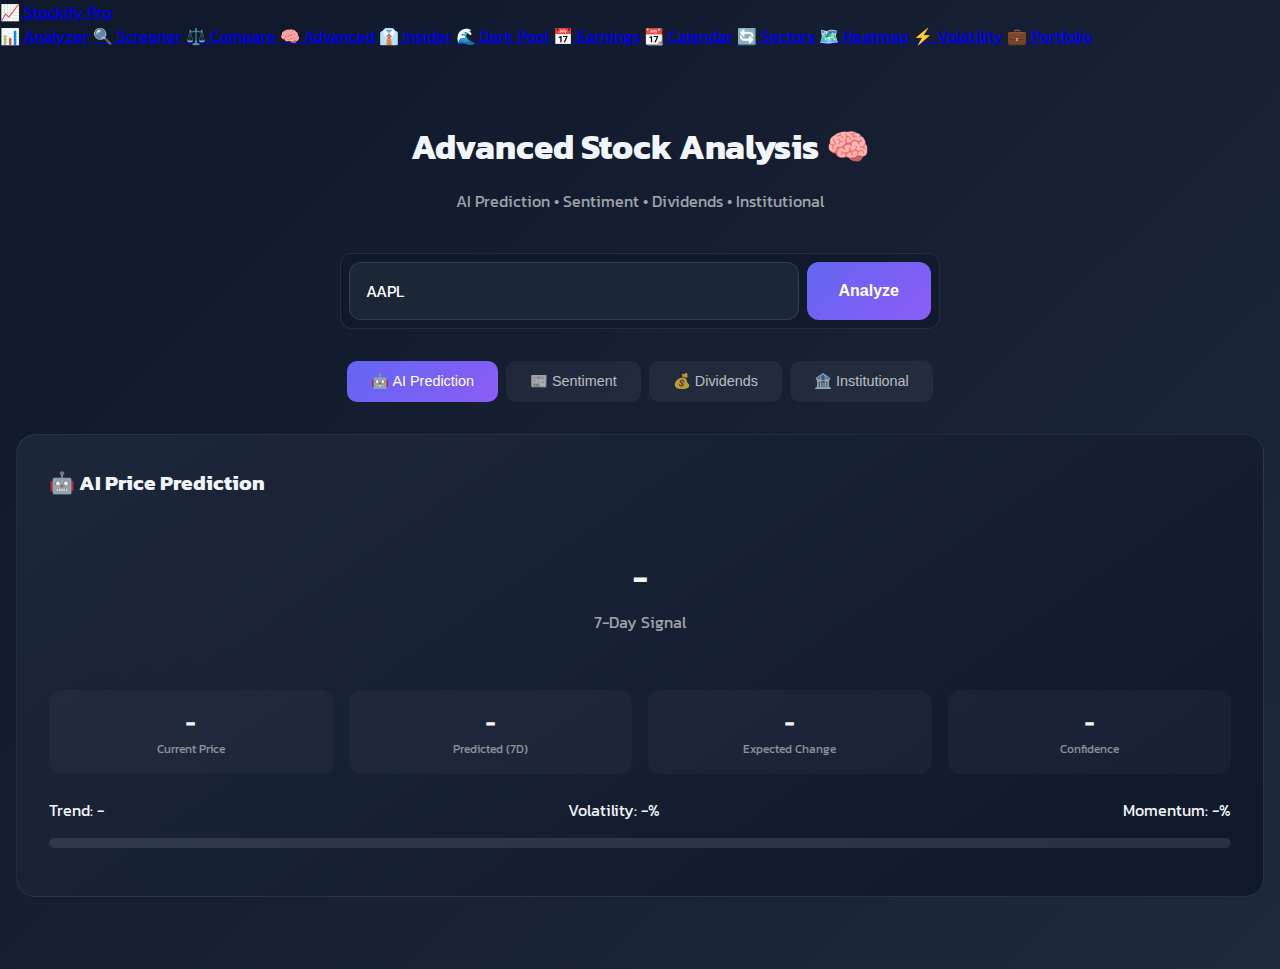
<file: advanced.html>
<!DOCTYPE html>
<html lang="en">

<head>
    <meta charset="UTF-8">
    <meta name="viewport" content="width=device-width, initial-scale=1.0">
    <title>Advanced Analysis | Stockify Pro</title>
    <link rel="preconnect" href="https://fonts.googleapis.com">
    <link rel="preconnect" href="https://fonts.gstatic.com" crossorigin>
    <link
        href="https://fonts.googleapis.com/css2?family=Kanit:wght@300;400;500;600&family=Outfit:wght@400;500;700&display=swap"
        rel="stylesheet">
    <link rel="stylesheet" href="css/style.css">
    <style>
        .analysis-container {
            padding: 1rem;
            max-width: 1400px;
            margin: 0 auto;
        }

        .page-header {
            text-align: center;
            padding: 2rem 1rem 1.5rem;
        }

        .page-header h1 {
            font-size: 2.2rem;
            margin-bottom: 0.5rem;
        }

        .page-header p {
            color: rgba(255, 255, 255, 0.6);
        }

        .search-section {
            max-width: 600px;
            margin: 0 auto 2rem;
        }

        .search-box {
            display: flex;
            gap: 0.5rem;
        }

        .search-box input {
            flex: 1;
            padding: 1rem;
            border-radius: 12px;
            border: 1px solid rgba(255, 255, 255, 0.1);
            background: rgba(30, 41, 59, 0.8);
            color: white;
            font-size: 1rem;
        }

        .search-box button {
            padding: 1rem 2rem;
            border-radius: 12px;
            background: linear-gradient(135deg, #6366f1, #8b5cf6);
            border: none;
            color: white;
            font-weight: 600;
            cursor: pointer;
        }

        .tabs {
            display: flex;
            gap: 0.5rem;
            margin-bottom: 2rem;
            justify-content: center;
            flex-wrap: wrap;
        }

        .tab {
            padding: 0.75rem 1.5rem;
            border-radius: 10px;
            background: rgba(255, 255, 255, 0.05);
            color: rgba(255, 255, 255, 0.7);
            cursor: pointer;
            border: none;
            font-size: 0.9rem;
            transition: all 0.3s;
        }

        .tab.active {
            background: linear-gradient(135deg, #6366f1, #8b5cf6);
            color: white;
        }

        .tab:hover {
            background: rgba(255, 255, 255, 0.1);
        }

        .analysis-card {
            background: linear-gradient(145deg, rgba(30, 41, 59, 0.9), rgba(15, 23, 42, 0.9));
            border: 1px solid rgba(255, 255, 255, 0.08);
            border-radius: 20px;
            padding: 2rem;
            margin-bottom: 1.5rem;
        }

        .analysis-card h3 {
            margin: 0 0 1.5rem 0;
            font-size: 1.3rem;
            display: flex;
            align-items: center;
            gap: 0.5rem;
        }

        .stat-grid {
            display: grid;
            grid-template-columns: repeat(auto-fit, minmax(150px, 1fr));
            gap: 1rem;
            margin-bottom: 1.5rem;
        }

        .stat-box {
            background: rgba(255, 255, 255, 0.03);
            border-radius: 12px;
            padding: 1rem;
            text-align: center;
        }

        .stat-value {
            font-size: 1.5rem;
            font-weight: 700;
            font-family: 'Outfit', sans-serif;
        }

        .stat-label {
            font-size: 0.75rem;
            color: rgba(255, 255, 255, 0.5);
            margin-top: 0.3rem;
        }

        .table-container {
            overflow-x: auto;
        }

        table {
            width: 100%;
            border-collapse: collapse;
        }

        th,
        td {
            padding: 0.75rem 1rem;
            text-align: left;
            border-bottom: 1px solid rgba(255, 255, 255, 0.05);
        }

        th {
            color: rgba(255, 255, 255, 0.5);
            font-weight: 500;
            font-size: 0.8rem;
            text-transform: uppercase;
        }

        .badge {
            padding: 0.3rem 0.6rem;
            border-radius: 6px;
            font-size: 0.75rem;
            font-weight: 600;
        }

        .badge.positive {
            background: rgba(34, 197, 94, 0.15);
            color: #22c55e;
        }

        .badge.negative {
            background: rgba(239, 68, 68, 0.15);
            color: #ef4444;
        }

        .badge.neutral {
            background: rgba(251, 191, 36, 0.15);
            color: #fbbf24;
        }

        .prediction-chart {
            display: flex;
            align-items: flex-end;
            gap: 0.5rem;
            height: 150px;
            margin: 1.5rem 0;
        }

        .pred-bar {
            flex: 1;
            background: linear-gradient(to top, #6366f1, #8b5cf6);
            border-radius: 6px 6px 0 0;
            position: relative;
        }

        .pred-bar span {
            position: absolute;
            bottom: -25px;
            left: 50%;
            transform: translateX(-50%);
            font-size: 0.7rem;
            color: rgba(255, 255, 255, 0.5);
        }

        .signal-display {
            text-align: center;
            padding: 2rem;
            border-radius: 16px;
            margin: 1.5rem 0;
        }

        .signal-text {
            font-size: 2rem;
            font-weight: 700;
        }

        .confidence-bar {
            height: 10px;
            background: rgba(255, 255, 255, 0.1);
            border-radius: 5px;
            margin: 1rem 0;
            overflow: hidden;
        }

        .confidence-fill {
            height: 100%;
            border-radius: 5px;
            transition: width 0.5s;
        }

        .news-item {
            padding: 1rem;
            border-bottom: 1px solid rgba(255, 255, 255, 0.05);
        }

        .news-item:last-child {
            border-bottom: none;
        }

        .news-title {
            color: white;
            text-decoration: none;
            font-weight: 500;
        }

        .news-title:hover {
            text-decoration: underline;
        }

        .news-meta {
            font-size: 0.8rem;
            color: rgba(255, 255, 255, 0.5);
            margin-top: 0.3rem;
        }

        .dividend-history {
            display: flex;
            gap: 0.5rem;
            flex-wrap: wrap;
            margin-top: 1rem;
        }

        .div-item {
            background: rgba(34, 197, 94, 0.1);
            border: 1px solid rgba(34, 197, 94, 0.3);
            border-radius: 8px;
            padding: 0.5rem 0.75rem;
            text-align: center;
        }

        .div-amount {
            font-weight: 600;
            color: #22c55e;
        }

        .div-date {
            font-size: 0.7rem;
            color: rgba(255, 255, 255, 0.5);
        }

        #loading,
        #result {
            display: none;
        }

        #loading {
            text-align: center;
            padding: 3rem;
            color: rgba(255, 255, 255, 0.6);
        }

        @media (max-width: 768px) {
            .stat-grid {
                grid-template-columns: repeat(2, 1fr);
            }
        }
    </style>
</head>

<body>
    <nav class="navbar">
        <a href="index.html" class="logo">📈 Stockify Pro</a>
        <div class="nav-links">
            <a href="index.html" data-i18n="nav_analyzer">📊 Analyzer</a>
            <a href="screener.html" data-i18n="nav_screener">🔍 Screener</a>
            <a href="compare.html" data-i18n="nav_compare">⚖️ Compare</a>
            <a href="advanced.html" class="active" data-i18n="nav_advanced">🧠 Advanced</a>
            <a href="insider.html" data-i18n="nav_insider">👔 Insider</a>
            <a href="darkpool.html" data-i18n="nav_darkpool">🌊 Dark Pool</a>
            <a href="earnings.html" data-i18n="nav_earnings">📅 Earnings</a>
            <a href="calendar.html" data-i18n="nav_calendar">📆 Calendar</a>
            <a href="sectors.html" data-i18n="nav_sectors">🔄 Sectors</a>
            <a href="heatmap.html" data-i18n="nav_heatmap">🗺️ Heatmap</a>
            <a href="volatility.html" data-i18n="nav_volatility">⚡ Volatility</a>
            <a href="portfolio.html" data-i18n="nav_portfolio">💼 Portfolio</a>
        </div>
    </nav>

    <main class="analysis-container">
        <div class="page-header">
            <h1 data-i18n="advanced_title">🧠 Advanced Stock Analysis</h1>
            <p data-i18n="advanced_sub">AI Prediction • Sentiment • Dividends • Institutional</p>
        </div>

        <div class="search-section">
            <div class="search-box">
                <input type="text" id="symbol-input" placeholder="Enter stock symbol (e.g. AAPL, MSFT)" value="AAPL">
                <button onclick="loadAnalysis()">Analyze</button>
            </div>
        </div>

        <div class="tabs">
            <button class="tab active" onclick="switchTab('predict')" data-i18n="tab_prediction">🤖 AI
                Prediction</button>
            <button class="tab" onclick="switchTab('sentiment')" data-i18n="tab_sentiment">📰 Sentiment</button>
            <button class="tab" onclick="switchTab('dividends')" data-i18n="tab_dividends">💰 Dividends</button>
            <button class="tab" onclick="switchTab('institutional')" data-i18n="tab_institutional">🏦
                Institutional</button>
        </div>

        <div id="loading">Loading... ⏳</div>

        <div id="result">
            <!-- AI Prediction -->
            <div id="predict-panel" class="analysis-card">
                <h3>🤖 AI Price Prediction</h3>
                <div class="signal-display" id="signal-box">
                    <div class="signal-text" id="signal-text">-</div>
                    <div style="margin-top: 0.5rem; color: rgba(255,255,255,0.6);">7-Day Signal</div>
                </div>
                <div class="stat-grid">
                    <div class="stat-box">
                        <div class="stat-value" id="current-price">-</div>
                        <div class="stat-label">Current Price</div>
                    </div>
                    <div class="stat-box">
                        <div class="stat-value" id="predicted-price">-</div>
                        <div class="stat-label">Predicted (7D)</div>
                    </div>
                    <div class="stat-box">
                        <div class="stat-value" id="change-pct">-</div>
                        <div class="stat-label">Expected Change</div>
                    </div>
                    <div class="stat-box">
                        <div class="stat-value" id="confidence">-</div>
                        <div class="stat-label">Confidence</div>
                    </div>
                </div>
                <div>
                    <div style="display: flex; justify-content: space-between; margin-bottom: 0.5rem;">
                        <span>Trend: <span id="trend">-</span></span>
                        <span>Volatility: <span id="volatility">-</span>%</span>
                        <span>Momentum: <span id="momentum">-</span>%</span>
                    </div>
                    <div class="confidence-bar">
                        <div class="confidence-fill" id="conf-fill"></div>
                    </div>
                </div>
            </div>

            <!-- Sentiment -->
            <div id="sentiment-panel" class="analysis-card" style="display:none;">
                <h3>📰 News Sentiment Analysis</h3>
                <div class="stat-grid" style="grid-template-columns: repeat(3, 1fr);">
                    <div class="stat-box">
                        <div class="stat-value" id="overall-sentiment">-</div>
                        <div class="stat-label">Overall Sentiment</div>
                    </div>
                    <div class="stat-box">
                        <div class="stat-value" id="sentiment-score">-</div>
                        <div class="stat-label">Sentiment Score</div>
                    </div>
                    <div class="stat-box">
                        <div class="stat-value" id="news-count">-</div>
                        <div class="stat-label">News Articles</div>
                    </div>
                </div>
                <div id="news-list"></div>
            </div>

            <!-- Dividends -->
            <div id="dividends-panel" class="analysis-card" style="display:none;">
                <h3>💰 Dividend Tracker</h3>
                <div class="stat-grid">
                    <div class="stat-box">
                        <div class="stat-value" id="div-yield" style="color:#22c55e;">-</div>
                        <div class="stat-label">Dividend Yield</div>
                    </div>
                    <div class="stat-box">
                        <div class="stat-value" id="div-rate">-</div>
                        <div class="stat-label">Annual Dividend</div>
                    </div>
                    <div class="stat-box">
                        <div class="stat-value" id="payout-ratio">-</div>
                        <div class="stat-label">Payout Ratio</div>
                    </div>
                    <div class="stat-box">
                        <div class="stat-value" id="ex-div-date">-</div>
                        <div class="stat-label">Ex-Dividend Date</div>
                    </div>
                </div>
                <h4 style="margin: 1.5rem 0 1rem 0;">📅 Dividend History</h4>
                <div class="dividend-history" id="div-history"></div>
            </div>

            <!-- Institutional -->
            <div id="institutional-panel" class="analysis-card" style="display:none;">
                <h3>🏦 Institutional Ownership</h3>
                <div class="stat-grid" style="grid-template-columns: repeat(2, 1fr);">
                    <div class="stat-box">
                        <div class="stat-value" id="inst-ownership" style="color:#6366f1;">-</div>
                        <div class="stat-label">Institutional Ownership</div>
                    </div>
                    <div class="stat-box">
                        <div class="stat-value" id="insider-ownership" style="color:#ec4899;">-</div>
                        <div class="stat-label">Insider Ownership</div>
                    </div>
                </div>
                <h4 style="margin: 1.5rem 0 1rem 0;">🏢 Top Institutional Holders</h4>
                <div class="table-container">
                    <table>
                        <thead>
                            <tr>
                                <th>Holder</th>
                                <th>Shares</th>
                                <th>Value</th>
                            </tr>
                        </thead>
                        <tbody id="inst-table"></tbody>
                    </table>
                </div>
                <h4 style="margin: 1.5rem 0 1rem 0;">👤 Insider Transactions</h4>
                <div class="table-container">
                    <table>
                        <thead>
                            <tr>
                                <th>Insider</th>
                                <th>Transaction</th>
                                <th>Shares</th>
                                <th>Date</th>
                            </tr>
                        </thead>
                        <tbody id="insider-table"></tbody>
                    </table>
                </div>
            </div>
        </div>
    </main>

    <script src="js/core/i18n.js"></script>
    <script>
        let currentTab = 'predict';
        let currentSymbol = 'AAPL';

        function switchTab(tab) {
            currentTab = tab;
            document.querySelectorAll('.tab').forEach(t => t.classList.remove('active'));
            document.querySelector(`[onclick="switchTab('${tab}')"]`).classList.add('active');

            ['predict', 'sentiment', 'dividends', 'institutional'].forEach(p => {
                document.getElementById(p + '-panel').style.display = p === tab ? 'block' : 'none';
            });
        }

        async function loadAnalysis() {
            currentSymbol = document.getElementById('symbol-input').value.toUpperCase();
            if (!currentSymbol) return;

            document.getElementById('loading').style.display = 'block';
            document.getElementById('result').style.display = 'none';

            try {
                // Load all data in parallel
                const [predict, sentiment, dividends, institutional] = await Promise.all([
                    fetch(`http://localhost:5000/predict/${currentSymbol}`).then(r => r.json()).catch(() => null),
                    fetch(`http://localhost:5000/sentiment/${currentSymbol}`).then(r => r.json()).catch(() => null),
                    fetch(`http://localhost:5000/dividends/${currentSymbol}`).then(r => r.json()).catch(() => null),
                    fetch(`http://localhost:5000/institutional/${currentSymbol}`).then(r => r.json()).catch(() => null)
                ]);

                document.getElementById('loading').style.display = 'none';
                document.getElementById('result').style.display = 'block';

                // Render Prediction
                if (predict && !predict.error) {
                    document.getElementById('signal-text').textContent = predict.signal;
                    document.getElementById('signal-box').style.background = `linear-gradient(135deg, ${predict.signal_color}20, ${predict.signal_color}10)`;
                    document.getElementById('signal-box').style.border = `2px solid ${predict.signal_color}`;
                    document.getElementById('signal-text').style.color = predict.signal_color;

                    document.getElementById('current-price').textContent = '$' + predict.current_price;
                    document.getElementById('predicted-price').textContent = '$' + predict.predicted_7d;
                    document.getElementById('change-pct').textContent = (predict.change_pct > 0 ? '+' : '') + predict.change_pct + '%';
                    document.getElementById('change-pct').style.color = predict.change_pct > 0 ? '#22c55e' : '#ef4444';
                    document.getElementById('confidence').textContent = predict.confidence + '%';

                    document.getElementById('trend').textContent = predict.trend;
                    document.getElementById('trend').style.color = predict.trend === 'UP' ? '#22c55e' : '#ef4444';
                    document.getElementById('volatility').textContent = predict.volatility;
                    document.getElementById('momentum').textContent = predict.momentum;

                    document.getElementById('conf-fill').style.width = predict.confidence + '%';
                    document.getElementById('conf-fill').style.background = predict.signal_color;
                }

                // Render Sentiment
                if (sentiment && !sentiment.error) {
                    document.getElementById('overall-sentiment').textContent = sentiment.overall_sentiment;
                    document.getElementById('overall-sentiment').style.color = sentiment.sentiment_color;
                    document.getElementById('sentiment-score').textContent = sentiment.sentiment_score;
                    document.getElementById('news-count').textContent = sentiment.news_count;

                    const newsList = document.getElementById('news-list');
                    newsList.innerHTML = sentiment.news.map(n => `
                        <div class="news-item">
                            <a href="${n.link}" target="_blank" class="news-title">${n.title}</a>
                            <div class="news-meta">
                                <span class="badge ${n.sentiment}">${n.sentiment.toUpperCase()}</span>
                                ${n.publisher} • ${n.date}
                            </div>
                        </div>
                    `).join('');
                }

                // Render Dividends
                if (dividends && !dividends.error) {
                    document.getElementById('div-yield').textContent = (dividends.dividend_yield || 0) + '%';
                    document.getElementById('div-rate').textContent = '$' + (dividends.annual_dividend || 0);
                    document.getElementById('payout-ratio').textContent = dividends.payout_ratio ? dividends.payout_ratio + '%' : 'N/A';
                    document.getElementById('ex-div-date').textContent = dividends.ex_dividend_date || 'N/A';

                    const divHist = document.getElementById('div-history');
                    divHist.innerHTML = dividends.dividend_history.map(d => `
                        <div class="div-item">
                            <div class="div-amount">$${d.amount.toFixed(2)}</div>
                            <div class="div-date">${d.date}</div>
                        </div>
                    `).join('') || '<span style="color:rgba(255,255,255,0.5);">No dividend history</span>';
                }

                // Render Institutional
                if (institutional && !institutional.error) {
                    document.getElementById('inst-ownership').textContent = institutional.institutional_ownership + '%';
                    document.getElementById('insider-ownership').textContent = institutional.insider_ownership + '%';

                    const instTable = document.getElementById('inst-table');
                    instTable.innerHTML = institutional.top_institutions.map(i => `
                        <tr>
                            <td>${i.holder}</td>
                            <td>${(i.shares / 1000000).toFixed(2)}M</td>
                            <td>$${(i.value / 1000000000).toFixed(2)}B</td>
                        </tr>
                    `).join('') || '<tr><td colspan="3">No data</td></tr>';

                    const insiderTable = document.getElementById('insider-table');
                    insiderTable.innerHTML = institutional.insider_transactions.map(t => `
                        <tr>
                            <td>${t.insider}</td>
                            <td>${t.transaction}</td>
                            <td>${t.shares.toLocaleString()}</td>
                            <td>${t.date}</td>
                        </tr>
                    `).join('') || '<tr><td colspan="4">No transactions</td></tr>';
                }

            } catch (err) {
                console.error(err);
                document.getElementById('loading').innerHTML = '<span style="color:#ef4444;">Error loading data</span>';
            }
        }

        // Load on enter
        document.getElementById('symbol-input').addEventListener('keypress', e => {
            if (e.key === 'Enter') loadAnalysis();
        });

        // Initial load
        loadAnalysis();
    </script>
</body>

</html>
</file>
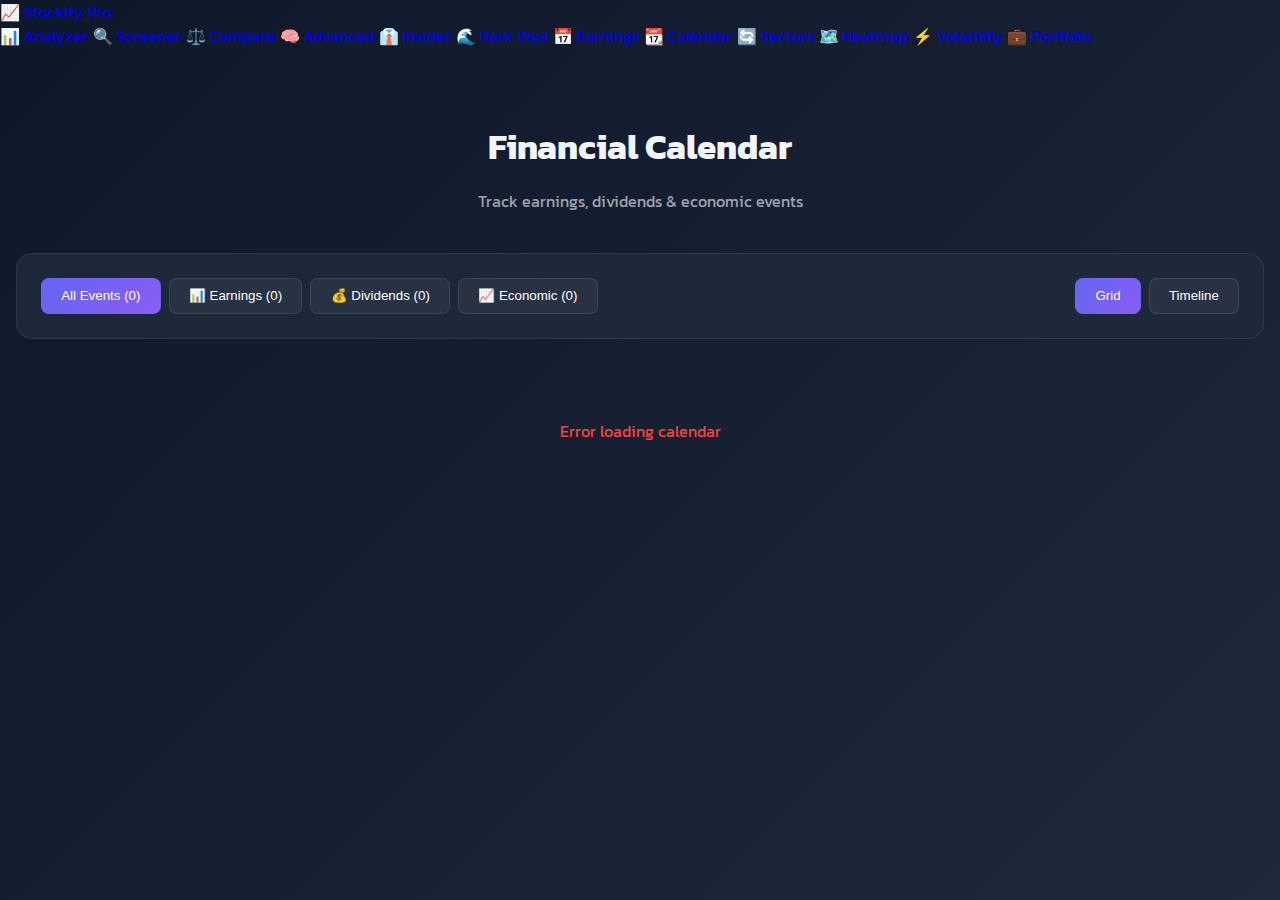
<file: calendar.html>
<!DOCTYPE html>
<html lang="en">

<head>
    <meta charset="UTF-8">
    <meta name="viewport" content="width=device-width, initial-scale=1.0">
    <title>Financial Calendar | Stockify Pro</title>
    <link rel="preconnect" href="https://fonts.googleapis.com">
    <link rel="preconnect" href="https://fonts.gstatic.com" crossorigin>
    <link
        href="https://fonts.googleapis.com/css2?family=Kanit:wght@300;400;500;600&family=Outfit:wght@400;500;700&display=swap"
        rel="stylesheet">
    <link rel="stylesheet" href="css/style.css">
    <style>
        .calendar-container {
            padding: 1rem;
            max-width: 1400px;
            margin: 0 auto;
        }

        .page-header {
            text-align: center;
            padding: 2rem 1rem 1.5rem;
        }

        .page-header h1 {
            font-size: 2.2rem;
            margin-bottom: 0.5rem;
        }

        .page-header p {
            color: rgba(255, 255, 255, 0.6);
        }

        .filter-bar {
            background: rgba(30, 41, 59, 0.9);
            border: 1px solid rgba(255, 255, 255, 0.08);
            border-radius: 16px;
            padding: 1.5rem;
            margin-bottom: 2rem;
            display: flex;
            gap: 1rem;
            flex-wrap: wrap;
            align-items: center;
        }

        .filter-btn {
            padding: 0.6rem 1.2rem;
            border-radius: 8px;
            background: rgba(255, 255, 255, 0.05);
            border: 1px solid rgba(255, 255, 255, 0.1);
            color: white;
            cursor: pointer;
            transition: all 0.3s;
        }

        .filter-btn.active {
            background: linear-gradient(135deg, #6366f1, #8b5cf6);
            border-color: transparent;
        }

        .filter-btn:hover {
            background: rgba(255, 255, 255, 0.1);
        }

        .calendar-grid {
            display: grid;
            grid-template-columns: repeat(auto-fill, minmax(300px, 1fr));
            gap: 1rem;
        }

        .event-card {
            background: linear-gradient(145deg, rgba(30, 41, 59, 0.9), rgba(15, 23, 42, 0.9));
            border: 1px solid rgba(255, 255, 255, 0.08);
            border-radius: 16px;
            padding: 1.5rem;
            transition: all 0.3s;
            cursor: pointer;
        }

        .event-card:hover {
            transform: translateY(-3px);
            border-color: rgba(99, 102, 241, 0.4);
            box-shadow: 0 8px 24px rgba(99, 102, 241, 0.2);
        }

        .event-date {
            font-size: 2rem;
            font-weight: 700;
            font-family: 'Outfit', sans-serif;
            margin-bottom: 0.25rem;
        }

        .event-month {
            font-size: 0.8rem;
            color: rgba(255, 255, 255, 0.5);
            text-transform: uppercase;
            margin-bottom: 1rem;
        }

        .event-type-badge {
            display: inline-block;
            padding: 0.3rem 0.6rem;
            border-radius: 6px;
            font-size: 0.7rem;
            font-weight: 600;
            text-transform: uppercase;
            margin-bottom: 0.75rem;
        }

        .event-type-badge.earnings {
            background: rgba(139, 92, 246, 0.2);
            color: #c4b5fd;
        }

        .event-type-badge.dividend {
            background: rgba(34, 197, 94, 0.2);
            color: #86efac;
        }

        .event-type-badge.economic {
            background: rgba(251, 191, 36, 0.2);
            color: #fde047;
        }

        .importance-critical {
            border-left: 4px solid #ef4444;
        }

        .importance-high {
            border-left: 4px solid #f59e0b;
        }

        .importance-medium {
            border-left: 4px solid #3b82f6;
        }

        .event-title {
            font-size: 1.1rem;
            font-weight: 600;
            margin-bottom: 0.5rem;
        }

        .event-symbol {
            display: inline-block;
            padding: 0.2rem 0.5rem;
            background: rgba(99, 102, 241, 0.3);
            border-radius: 4px;
            font-size: 0.8rem;
            font-weight: 600;
            color: #a5b4fc;
            margin-right: 0.5rem;
        }

        .event-company {
            font-size: 0.85rem;
            color: rgba(255, 255, 255, 0.6);
            margin-top: 0.25rem;
        }

        .event-time {
            font-size: 0.85rem;
            color: rgba(255, 255, 255, 0.5);
            margin-top: 0.5rem;
        }

        .event-description {
            font-size: 0.85rem;
            color: rgba(255, 255, 255, 0.6);
            margin-top: 0.5rem;
            font-style: italic;
        }

        .timeline-view {
            display: none;
        }

        .timeline-item {
            display: flex;
            gap: 1.5rem;
            margin-bottom: 2rem;
            padding-left: 2rem;
            border-left: 2px solid rgba(99, 102, 241, 0.3);
        }

        .timeline-date {
            min-width: 100px;
            font-size: 0.9rem;
            color: rgba(255, 255, 255, 0.5);
        }

        .timeline-content {
            flex: 1;
        }

        #loading {
            display: none;
            text-align: center;
            padding: 3rem;
            color: rgba(255, 255, 255, 0.6);
        }

        .view-toggle {
            display: flex;
            gap: 0.5rem;
            margin-left: auto;
        }

        @media (max-width: 768px) {
            .calendar-grid {
                grid-template-columns: 1fr;
            }

            .filter-bar {
                flex-direction: column;
                align-items: stretch;
            }

            .filter-btn {
                text-align: center;
            }

            .event-date {
                font-size: 1.5rem;
            }
        }
    </style>
</head>

<body>
    <nav class="navbar">
        <a href="index.html" class="logo">📈 Stockify Pro</a>
        <div class="nav-links">
            <a href="index.html" data-i18n="nav_analyzer">📊 Analyzer</a>
            <a href="screener.html" data-i18n="nav_screener">🔍 Screener</a>
            <a href="compare.html" data-i18n="nav_compare">⚖️ Compare</a>
            <a href="advanced.html" data-i18n="nav_advanced">🧠 Advanced</a>
            <a href="insider.html" data-i18n="nav_insider">👔 Insider</a>
            <a href="darkpool.html" data-i18n="nav_darkpool">🌊 Dark Pool</a>
            <a href="earnings.html" data-i18n="nav_earnings">📅 Earnings</a>
            <a href="calendar.html" class="active" data-i18n="nav_calendar">📆 Calendar</a>
            <a href="sectors.html" data-i18n="nav_sectors">🔄 Sectors</a>
            <a href="heatmap.html" data-i18n="nav_heatmap">🗺️ Heatmap</a>
            <a href="volatility.html" data-i18n="nav_volatility">⚡ Volatility</a>
            <a href="portfolio.html" data-i18n="nav_portfolio">💼 Portfolio</a>
        </div>
    </nav>

    <main class="calendar-container">
        <div class="page-header">
            <h1 data-i18n="calendar_title">📅 Financial Calendar</h1>
            <p data-i18n="calendar_sub">Track earnings, dividends & economic events</p>
        </div>

        <div class="filter-bar">
            <div style="flex: 1;">
                <div style="display: flex; gap: 0.5rem; flex-wrap: wrap;">
                    <button class="filter-btn active" data-type="all" onclick="filterEvents('all')">
                        <span data-i18n="filter_all">All Events</span> (<span id="count-all">0</span>)
                    </button>
                    <button class="filter-btn" data-type="earnings" onclick="filterEvents('earnings')">
                        <span data-i18n="event_earnings">📊 Earnings</span> (<span id="count-earnings">0</span>)
                    </button>
                    <button class="filter-btn" data-type="dividend" onclick="filterEvents('dividend')">
                        <span data-i18n="event_dividend">💰 Dividends</span> (<span id="count-dividend">0</span>)
                    </button>
                    <button class="filter-btn" data-type="economic" onclick="filterEvents('economic')">
                        <span data-i18n="event_economic">📈 Economic</span> (<span id="count-economic">0</span>)
                    </button>
                </div>
            </div>
            <div class="view-toggle">
                <button class="filter-btn active" onclick="switchView('grid')">Grid</button>
                <button class="filter-btn" onclick="switchView('timeline')">Timeline</button>
            </div>
        </div>

        <div id="loading">Loading events... ⏳</div>

        <div id="grid-view" class="calendar-grid"></div>
        <div id="timeline-view" class="timeline-view"></div>
    </main>

    <script src="js/core/i18n.js"></script>
    <script>
        let allEvents = [];
        let currentFilter = 'all';
        let currentView = 'grid';

        async function loadCalendar() {
            document.getElementById('loading').style.display = 'block';

            try {
                const response = await fetch('http://localhost:5000/calendar');
                const data = await response.json();

                if (data.error) {
                    alert('Error: ' + data.error);
                    return;
                }

                allEvents = data.events;

                document.getElementById('loading').style.display = 'none';

                updateCounts();
                renderEvents();

            } catch (error) {
                console.error(error);
                document.getElementById('loading').innerHTML = '<span style="color:#ef4444;">Error loading calendar</span>';
            }
        }

        function updateCounts() {
            document.getElementById('count-all').textContent = allEvents.length;
            document.getElementById('count-earnings').textContent = allEvents.filter(e => e.type === 'earnings').length;
            document.getElementById('count-dividend').textContent = allEvents.filter(e => e.type === 'dividend').length;
            document.getElementById('count-economic').textContent = allEvents.filter(e => e.type === 'economic').length;
        }

        function filterEvents(type) {
            currentFilter = type;

            // Update active button
            document.querySelectorAll('[data-type]').forEach(btn => {
                btn.classList.toggle('active', btn.dataset.type === type);
            });

            renderEvents();
        }

        function switchView(view) {
            currentView = view;

            document.querySelectorAll('.view-toggle .filter-btn').forEach((btn, idx) => {
                btn.classList.toggle('active', (view === 'grid' && idx === 0) || (view === 'timeline' && idx === 1));
            });

            document.getElementById('grid-view').style.display = view === 'grid' ? 'grid' : 'none';
            document.getElementById('timeline-view').style.display = view === 'timeline' ? 'block' : 'none';

            renderEvents();
        }

        function renderEvents() {
            const filtered = currentFilter === 'all'
                ? allEvents
                : allEvents.filter(e => e.type === currentFilter);

            if (currentView === 'grid') {
                renderGridView(filtered);
            } else {
                renderTimelineView(filtered);
            }
        }

        function renderGridView(events) {
            const container = document.getElementById('grid-view');

            if (events.length === 0) {
                container.innerHTML = '<div style="grid-column: 1/-1; text-align: center; padding: 3rem; color: rgba(255,255,255,0.5);">No events found</div>';
                return;
            }

            container.innerHTML = events.map(event => {
                const date = new Date(event.date);
                const day = date.getDate();
                const month = date.toLocaleDateString('en-US', { month: 'short' });
                const importanceClass = `importance-${event.importance || 'medium'}`;

                return `
                    <div class="event-card ${importanceClass}" onclick="showEventDetail('${event.symbol || ''}')">
                        <div class="event-date">${day}</div>
                        <div class="event-month">${month} ${date.getFullYear()}</div>
                        
                        <div class="event-type-badge ${event.type}">${event.type}</div>
                        
                        <div class="event-title">
                            ${event.symbol ? `<span class="event-symbol">${event.symbol}</span>` : ''}
                            ${event.title}
                        </div>
                        
                        ${event.company ? `<div class="event-company">${event.company}</div>` : ''}
                        ${event.time ? `<div class="event-time">🕐 ${event.time}</div>` : ''}
                        ${event.description ? `<div class="event-description">${event.description}</div>` : ''}
                        ${event.amount ? `<div class="event-time">💵 Dividend: $${event.amount}</div>` : ''}
                    </div>
                `;
            }).join('');
        }

        function renderTimelineView(events) {
            const container = document.getElementById('timeline-view');

            if (events.length === 0) {
                container.innerHTML = '<div style="text-align: center; padding: 3rem; color: rgba(255,255,255,0.5);">No events found</div>';
                return;
            }

            container.innerHTML = events.map(event => {
                const date = new Date(event.date);
                const dateStr = date.toLocaleDateString('en-US', { month: 'short', day: 'numeric', year: 'numeric' });

                return `
                    <div class="timeline-item">
                        <div class="timeline-date">${dateStr}${event.time ? `<br>${event.time}` : ''}</div>
                        <div class="timeline-content">
                            <div class="event-type-badge ${event.type}">${event.type}</div>
                            <div class="event-title">
                                ${event.symbol ? `<span class="event-symbol">${event.symbol}</span>` : ''}
                                ${event.title}
                            </div>
                            ${event.company ? `<div class="event-company">${event.company}</div>` : ''}
                            ${event.description ? `<div class="event-description">${event.description}</div>` : ''}
                        </div>
                    </div>
                `;
            }).join('');
        }

        function showEventDetail(symbol) {
            if (symbol) {
                window.location.href = `index.html?symbol=${symbol}`;
            }
        }

        // Initial load
        loadCalendar();
    </script>
</body>

</html>
</file>
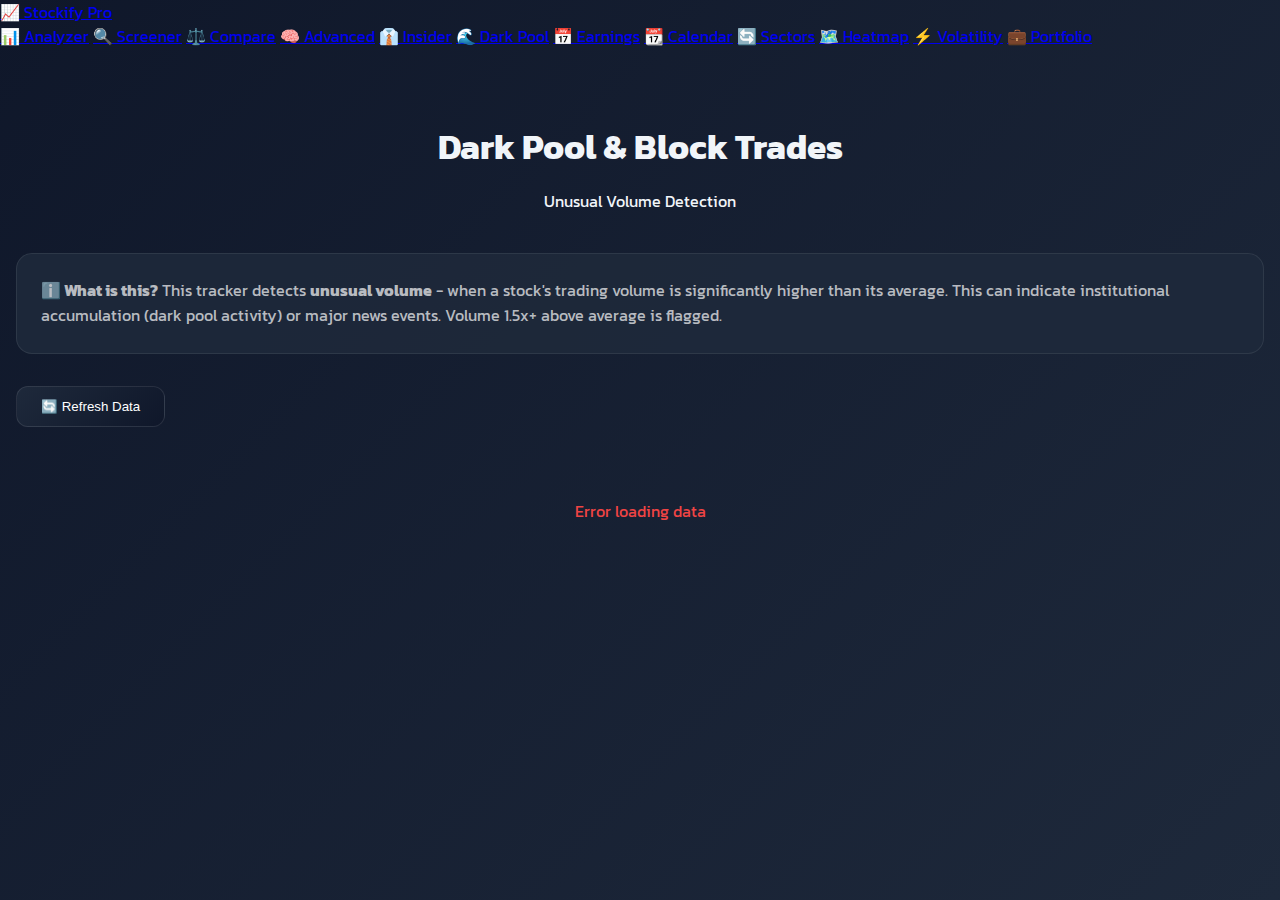
<file: darkpool.html>
<!DOCTYPE html>
<html lang="en">

<head>
    <meta charset="UTF-8">
    <meta name="viewport" content="width=device-width, initial-scale=1.0">
    <title>Dark Pool Tracker | Stockify Pro</title>
    <link rel="preconnect" href="https://fonts.googleapis.com">
    <link rel="preconnect" href="https://fonts.gstatic.com" crossorigin>
    <link
        href="https://fonts.googleapis.com/css2?family=Kanit:wght@300;400;500;600&family=Outfit:wght@400;500;700&display=swap"
        rel="stylesheet">
    <link rel="stylesheet" href="css/style.css">
    <style>
        .darkpool-container {
            padding: 1rem;
            max-width: 1400px;
            margin: 0 auto;
        }

        .page-header {
            text-align: center;
            padding: 2rem 1rem 1.5rem;
        }

        .page-header h1 {
            font-size: 2.2rem;
            margin-bottom: 0.5rem;
        }

        .info-card {
            background: rgba(30, 41, 59, 0.9);
            border: 1px solid rgba(255, 255, 255, 0.08);
            border-radius: 16px;
            padding: 1.5rem;
            margin-bottom: 2rem;
        }

        .info-card p {
            margin: 0;
            color: rgba(255, 255, 255, 0.7);
            line-height: 1.6;
        }

        .analysis-card {
            background: rgba(30, 41, 59, 0.9);
            border: 1px solid rgba(255, 255, 255, 0.08);
            border-radius: 20px;
            padding: 2rem;
        }

        .analysis-card h3 {
            margin: 0 0 1.5rem 0;
            font-size: 1.3rem;
        }

        table {
            width: 100%;
            border-collapse: collapse;
        }

        th,
        td {
            padding: 1rem;
            text-align: left;
            border-bottom: 1px solid rgba(255, 255, 255, 0.05);
        }

        th {
            color: rgba(255, 255, 255, 0.5);
            font-weight: 500;
            font-size: 0.8rem;
            text-transform: uppercase;
        }

        td {
            font-family: 'Outfit', sans-serif;
        }

        .ratio-badge {
            padding: 0.3rem 0.6rem;
            border-radius: 6px;
            font-size: 0.85rem;
            font-weight: 700;
        }

        .ratio-high {
            background: rgba(239, 68, 68, 0.2);
            color: #fca5a5;
        }

        .ratio-medium {
            background: rgba(251, 191, 36, 0.2);
            color: #fde047;
        }

        .change-positive {
            color: #22c55e;
        }

        .change-negative {
            color: #ef4444;
        }

        .refresh-btn {
            display: inline-flex;
            align-items: center;
            gap: 0.5rem;
            padding: 0.75rem 1.5rem;
            border-radius: 12px;
            background: linear-gradient(135deg, #1e293b, #0f172a);
            border: 1px solid rgba(255, 255, 255, 0.1);
            color: white;
            cursor: pointer;
            margin-bottom: 1.5rem;
        }

        #loading {
            display: none;
            text-align: center;
            padding: 3rem;
            color: rgba(255, 255, 255, 0.6);
        }

        @media (max-width: 768px) {
            table {
                font-size: 0.85rem;
            }

            th,
            td {
                padding: 0.75rem 0.5rem;
            }
        }
    </style>
</head>

<body>
    <nav class="navbar">
        <a href="index.html" class="logo">📈 Stockify Pro</a>
        <div class="nav-links">
            <a href="index.html" data-i18n="nav_analyzer">📊 Analyzer</a>
            <a href="screener.html" data-i18n="nav_screener">🔍 Screener</a>
            <a href="compare.html" data-i18n="nav_compare">⚖️ Compare</a>
            <a href="advanced.html" data-i18n="nav_advanced">🧠 Advanced</a>
            <a href="insider.html" data-i18n="nav_insider">👔 Insider</a>
            <a href="darkpool.html" class="active" data-i18n="nav_darkpool">🌊 Dark Pool</a>
            <a href="earnings.html" data-i18n="nav_earnings">📅 Earnings</a>
            <a href="calendar.html" data-i18n="nav_calendar">📆 Calendar</a>
            <a href="sectors.html" data-i18n="nav_sectors">🔄 Sectors</a>
            <a href="heatmap.html" data-i18n="nav_heatmap">🗺️ Heatmap</a>
            <a href="volatility.html" data-i18n="nav_volatility">⚡ Volatility</a>
            <a href="portfolio.html" data-i18n="nav_portfolio">💼 Portfolio</a>
        </div>
    </nav>

    <main class="darkpool-container">
        <div class="page-header">
            <h1 data-i18n="darkpool_title">🌊 Dark Pool & Block Trades</h1>
            <p data-i18n="darkpool_sub">Unusual Volume Detection</p>
        </div>

        <div class="info-card">
            <p><strong>ℹ️ What is this?</strong> This tracker detects <strong>unusual volume</strong> - when a stock's
                trading volume is significantly higher than its average. This can indicate institutional accumulation
                (dark pool activity) or major news events. Volume 1.5x+ above average is flagged.</p>
        </div>

        <button class="refresh-btn" onclick="loadDarkpool()">
            🔄 Refresh Data
        </button>

        <div id="loading">Scanning for unusual volume... ⏳</div>

        <div id="results" style="display: none;">
            <div class="analysis-card">
                <h3>📊 Unusual Volume Alerts</h3>
                <div style="overflow-x: auto;">
                    <table>
                        <thead>
                            <tr>
                                <th>Symbol</th>
                                <th>Date</th>
                                <th>Volume</th>
                                <th>Avg Volume</th>
                                <th>Ratio</th>
                                <th>Price</th>
                                <th>Change %</th>
                            </tr>
                        </thead>
                        <tbody id="volume-tbody"></tbody>
                    </table>
                </div>
            </div>
        </div>
    </main>

    <script src="js/core/i18n.js"></script>
    <script>
        async function loadDarkpool() {
            document.getElementById('loading').style.display = 'block';
            document.getElementById('results').style.display = 'none';

            try {
                const response = await fetch('http://localhost:5000/darkpool');
                const data = await response.json();

                if (data.error) {
                    alert('Error: ' + data.error);
                    return;
                }

                document.getElementById('loading').style.display = 'none';
                document.getElementById('results').style.display = 'block';

                const tbody = document.getElementById('volume-tbody');

                if (!data.unusual_volume || data.unusual_volume.length === 0) {
                    tbody.innerHTML = '<tr><td colspan="7" style="text-align:center;color:rgba(255,255,255,0.5);padding:2rem;">No unusual volume detected today</td></tr>';
                    return;
                }

                tbody.innerHTML = data.unusual_volume.map(item => {
                    const ratioClass = item.ratio >= 3 ? 'ratio-high' : 'ratio-medium';
                    const changeClass = item.change_pct > 0 ? 'change-positive' : 'change-negative';
                    const changeSign = item.change_pct > 0 ? '+' : '';

                    return `
                        <tr>
                            <td><strong>${item.symbol}</strong></td>
                            <td>${item.date}</td>
                            <td>${(item.volume / 1000000).toFixed(1)}M</td>
                            <td>${(item.avg_volume / 1000000).toFixed(1)}M</td>
                            <td><span class="ratio-badge ${ratioClass}">${item.ratio}x</span></td>
                            <td>$${item.price}</td>
                            <td class="${changeClass}">${changeSign}${item.change_pct}%</td>
                        </tr>
                    `;
                }).join('');

            } catch (error) {
                console.error(error);
                document.getElementById('loading').innerHTML = '<span style="color:#ef4444;">Error loading data</span>';
            }
        }

        // Auto-load on page load
        loadDarkpool();
    </script>
</body>

</html>
</file>
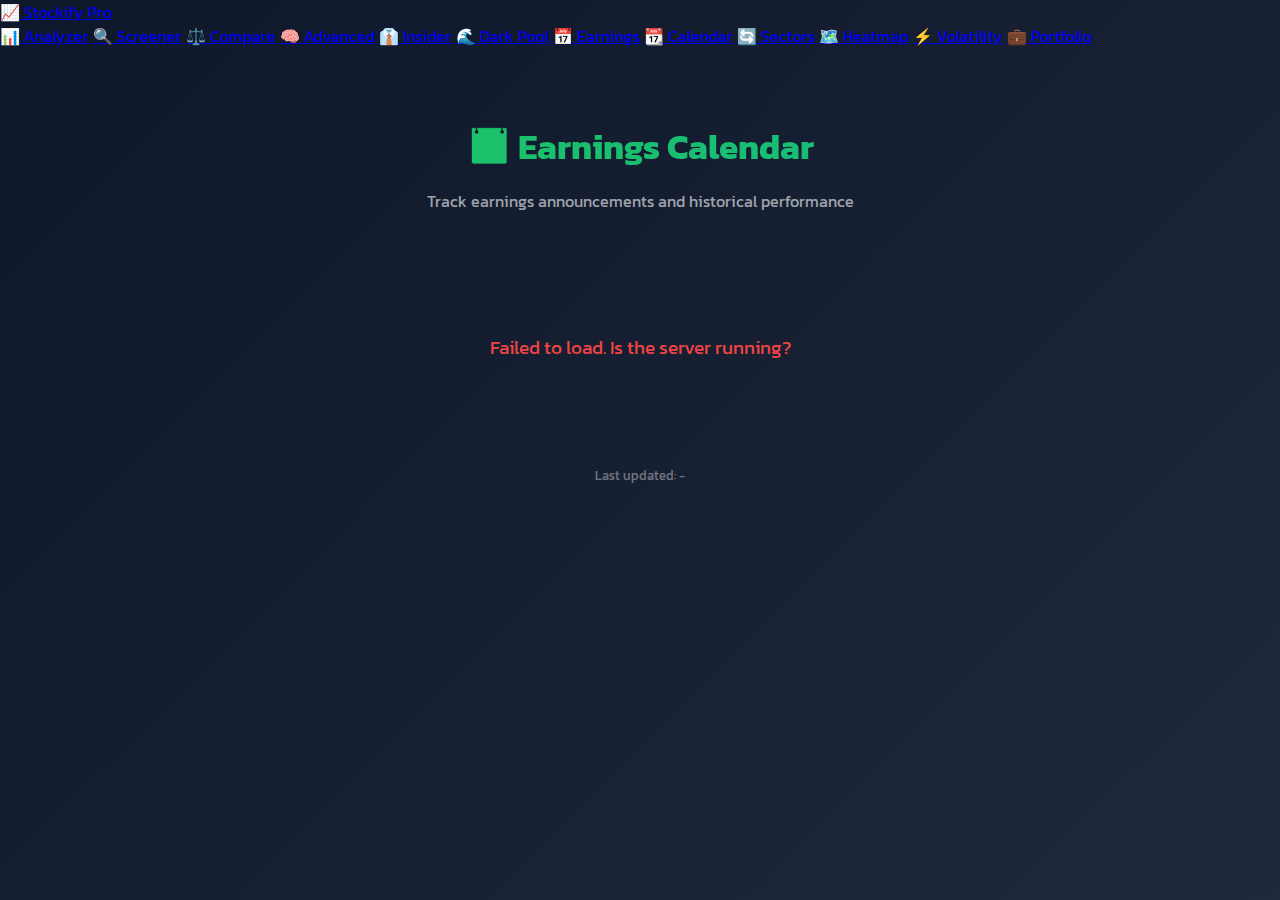
<file: earnings.html>
<!DOCTYPE html>
<html lang="en">

<head>
    <meta charset="UTF-8">
    <meta name="viewport" content="width=device-width, initial-scale=1.0">
    <title>Earnings Calendar | Stockify Pro</title>
    <link rel="preconnect" href="https://fonts.googleapis.com">
    <link rel="preconnect" href="https://fonts.gstatic.com" crossorigin>
    <link
        href="https://fonts.googleapis.com/css2?family=Kanit:wght@300;400;500;600&family=Outfit:wght@400;500;700&display=swap"
        rel="stylesheet">
    <link rel="stylesheet" href="css/style.css">
    <style>
        .earnings-container {
            padding: 1rem;
            max-width: 1400px;
            margin: 0 auto;
        }

        .page-header {
            text-align: center;
            padding: 2rem 1rem 1.5rem;
        }

        .page-header h1 {
            font-size: 2.2rem;
            margin-bottom: 0.5rem;
            background: linear-gradient(to right, #22c55e, #10b981);
            -webkit-background-clip: text;
            background-clip: text;
            -webkit-text-fill-color: transparent;
        }

        .page-header p {
            color: rgba(255, 255, 255, 0.6);
        }

        .earnings-grid {
            display: grid;
            grid-template-columns: repeat(auto-fill, minmax(380px, 1fr));
            gap: 1.5rem;
        }

        .earnings-card {
            background: linear-gradient(145deg, rgba(30, 41, 59, 0.9), rgba(15, 23, 42, 0.9));
            border: 1px solid rgba(255, 255, 255, 0.08);
            border-radius: 16px;
            padding: 1.5rem;
            transition: all 0.3s ease;
        }

        .earnings-card:hover {
            transform: translateY(-4px);
            box-shadow: 0 15px 35px rgba(0, 0, 0, 0.3);
        }

        .card-header {
            display: flex;
            justify-content: space-between;
            align-items: flex-start;
            margin-bottom: 1.25rem;
        }

        .stock-info h3 {
            margin: 0;
            font-size: 1.3rem;
            font-weight: 700;
            color: white;
        }

        .stock-info .name {
            font-size: 0.85rem;
            color: rgba(255, 255, 255, 0.5);
            margin-top: 0.25rem;
        }

        .stock-price {
            text-align: right;
        }

        .stock-price .price {
            font-size: 1.4rem;
            font-weight: 700;
            font-family: 'Outfit', sans-serif;
            color: white;
        }

        .earnings-date {
            background: linear-gradient(135deg, rgba(34, 197, 94, 0.15), rgba(16, 185, 129, 0.15));
            border: 1px solid rgba(34, 197, 94, 0.3);
            border-radius: 12px;
            padding: 1rem;
            text-align: center;
            margin-bottom: 1.25rem;
        }

        .earnings-date .label {
            font-size: 0.75rem;
            color: rgba(255, 255, 255, 0.5);
            text-transform: uppercase;
            letter-spacing: 1px;
        }

        .earnings-date .date {
            font-size: 1.3rem;
            font-weight: 600;
            color: #22c55e;
            margin-top: 0.25rem;
        }

        .earnings-date.unknown {
            background: rgba(255, 255, 255, 0.05);
            border-color: rgba(255, 255, 255, 0.1);
        }

        .earnings-date.unknown .date {
            color: rgba(255, 255, 255, 0.4);
        }

        .stats-row {
            display: grid;
            grid-template-columns: repeat(3, 1fr);
            gap: 0.75rem;
            margin-bottom: 1.25rem;
        }

        .stat-item {
            background: rgba(255, 255, 255, 0.03);
            border-radius: 10px;
            padding: 0.75rem;
            text-align: center;
        }

        .stat-item .value {
            font-size: 1.1rem;
            font-weight: 600;
            font-family: 'Outfit', sans-serif;
        }

        .stat-item .label {
            font-size: 0.7rem;
            color: rgba(255, 255, 255, 0.5);
            margin-top: 0.2rem;
        }

        .beat-rate {
            display: flex;
            align-items: center;
            justify-content: center;
            gap: 0.5rem;
            padding: 0.5rem;
            border-radius: 8px;
            font-weight: 600;
        }

        .beat-rate.high {
            background: rgba(34, 197, 94, 0.15);
            color: #22c55e;
        }

        .beat-rate.medium {
            background: rgba(251, 191, 36, 0.15);
            color: #fbbf24;
        }

        .beat-rate.low {
            background: rgba(239, 68, 68, 0.15);
            color: #ef4444;
        }

        .history-section h4 {
            margin: 0 0 0.75rem 0;
            font-size: 0.85rem;
            color: rgba(255, 255, 255, 0.6);
        }

        .history-items {
            display: flex;
            gap: 0.5rem;
        }

        .history-item {
            flex: 1;
            background: rgba(255, 255, 255, 0.03);
            border-radius: 8px;
            padding: 0.6rem;
            text-align: center;
            font-size: 0.75rem;
        }

        .history-item .quarter {
            color: rgba(255, 255, 255, 0.5);
            margin-bottom: 0.3rem;
        }

        .history-item .result {
            font-weight: 600;
        }

        .history-item .result.beat {
            color: #22c55e;
        }

        .history-item .result.miss {
            color: #ef4444;
        }

        .history-item .surprise {
            font-size: 0.7rem;
            color: rgba(255, 255, 255, 0.4);
            margin-top: 0.2rem;
        }

        #loading {
            text-align: center;
            padding: 5rem;
            color: rgba(255, 255, 255, 0.6);
            font-size: 1.2rem;
        }

        @media (max-width: 768px) {
            .earnings-grid {
                grid-template-columns: 1fr;
            }

            .stats-row {
                grid-template-columns: repeat(3, 1fr);
            }
        }
    </style>
</head>

<body>
    <nav class="navbar">
        <a href="index.html" class="logo">📈 Stockify Pro</a>
        <div class="nav-links">
            <a href="index.html" data-i18n="nav_analyzer">📊 Analyzer</a>
            <a href="screener.html" data-i18n="nav_screener">🔍 Screener</a>
            <a href="compare.html" data-i18n="nav_compare">⚖️ Compare</a>
            <a href="advanced.html" data-i18n="nav_advanced">🧠 Advanced</a>
            <a href="insider.html" data-i18n="nav_insider">👔 Insider</a>
            <a href="darkpool.html" data-i18n="nav_darkpool">🌊 Dark Pool</a>
            <a href="earnings.html" class="active" data-i18n="nav_earnings">📅 Earnings</a>
            <a href="calendar.html" data-i18n="nav_calendar">📆 Calendar</a>
            <a href="sectors.html" data-i18n="nav_sectors">🔄 Sectors</a>
            <a href="heatmap.html" data-i18n="nav_heatmap">🗺️ Heatmap</a>
            <a href="volatility.html" data-i18n="nav_volatility">⚡ Volatility</a>
            <a href="portfolio.html" data-i18n="nav_portfolio">💼 Portfolio</a>
        </div>
    </nav>

    <main class="earnings-container">
        <div class="page-header">
            <h1>📅 Earnings Calendar</h1>
            <p>Track earnings announcements and historical performance</p>
        </div>

        <div id="loading">
            <span>Loading earnings data... ⏳</span>
        </div>

        <div id="earnings-grid" class="earnings-grid" style="display: none;"></div>

        <div style="text-align: center; padding: 1.5rem; color: rgba(255,255,255,0.4); font-size: 0.8rem;">
            <span id="update-time">Last updated: -</span>
        </div>
    </main>

    <script src="js/core/i18n.js"></script>
    <script>
        // i18n is already initialized globally

        async function loadEarnings() {
            try {
                const res = await fetch('http://localhost:5000/earnings');
                const data = await res.json();

                if (data.error) {
                    document.getElementById('loading').innerHTML = `<span style="color:#ef4444;">Error: ${data.error}</span>`;
                    return;
                }

                document.getElementById('loading').style.display = 'none';
                const grid = document.getElementById('earnings-grid');
                grid.style.display = 'grid';
                grid.innerHTML = '';

                data.earnings.forEach(stock => {
                    const card = document.createElement('div');
                    card.className = 'earnings-card';

                    // Determine beat rate class
                    let beatClass = 'medium';
                    if (stock.beat_rate >= 75) beatClass = 'high';
                    else if (stock.beat_rate < 50) beatClass = 'low';

                    // Format date
                    const dateDisplay = stock.next_earnings || 'TBA';
                    const dateClass = stock.next_earnings ? '' : 'unknown';

                    // History items
                    let historyHtml = '';
                    if (stock.earnings_history && stock.earnings_history.length > 0) {
                        historyHtml = stock.earnings_history.map(e => {
                            const resultClass = e.beat ? 'beat' : 'miss';
                            const resultText = e.beat ? '✓ Beat' : '✗ Miss';
                            const surpriseText = e.surprise_pct ? `${e.surprise_pct > 0 ? '+' : ''}${e.surprise_pct}%` : '-';
                            return `
                                <div class="history-item">
                                    <div class="quarter">${e.quarter.slice(5, 10)}</div>
                                    <div class="result ${resultClass}">${resultText}</div>
                                    <div class="surprise">${surpriseText}</div>
                                </div>
                            `;
                        }).join('');
                    } else {
                        historyHtml = '<div style="color: rgba(255,255,255,0.4); text-align: center; width: 100%;">No history available</div>';
                    }

                    card.innerHTML = `
                        <div class="card-header">
                            <div class="stock-info">
                                <h3>${stock.symbol}</h3>
                                <div class="name">${stock.name}</div>
                            </div>
                            <div class="stock-price">
                                <div class="price">$${stock.price}</div>
                            </div>
                        </div>

                        <div class="earnings-date ${dateClass}">
                            <div class="label">Next Earnings</div>
                            <div class="date">${dateDisplay}</div>
                        </div>

                        <div class="stats-row">
                            <div class="stat-item">
                                <div class="value">${stock.eps_ttm ? stock.eps_ttm.toFixed(2) : '-'}</div>
                                <div class="label">EPS (TTM)</div>
                            </div>
                            <div class="stat-item">
                                <div class="value">${stock.eps_fwd ? stock.eps_fwd.toFixed(2) : '-'}</div>
                                <div class="label">EPS (Fwd)</div>
                            </div>
                            <div class="stat-item">
                                <div class="value">${stock.pe ? stock.pe.toFixed(1) : '-'}</div>
                                <div class="label">P/E Ratio</div>
                            </div>
                        </div>

                        <div class="beat-rate ${beatClass}">
                            🎯 Beat Rate: ${stock.beat_rate}%
                        </div>

                        <div class="history-section" style="margin-top: 1rem;">
                            <h4>📊 Recent Quarters</h4>
                            <div class="history-items">
                                ${historyHtml}
                            </div>
                        </div>
                    `;

                    grid.appendChild(card);
                });

                document.getElementById('update-time').textContent = `Last updated: ${new Date(data.updated).toLocaleString()}`;

            } catch (err) {
                console.error(err);
                document.getElementById('loading').innerHTML = `<span style="color:#ef4444;">Failed to load. Is the server running?</span>`;
            }
        }

        loadEarnings();
        setInterval(loadEarnings, 5 * 60 * 1000); // Refresh every 5 minutes
    </script>
</body>

</html>
</file>
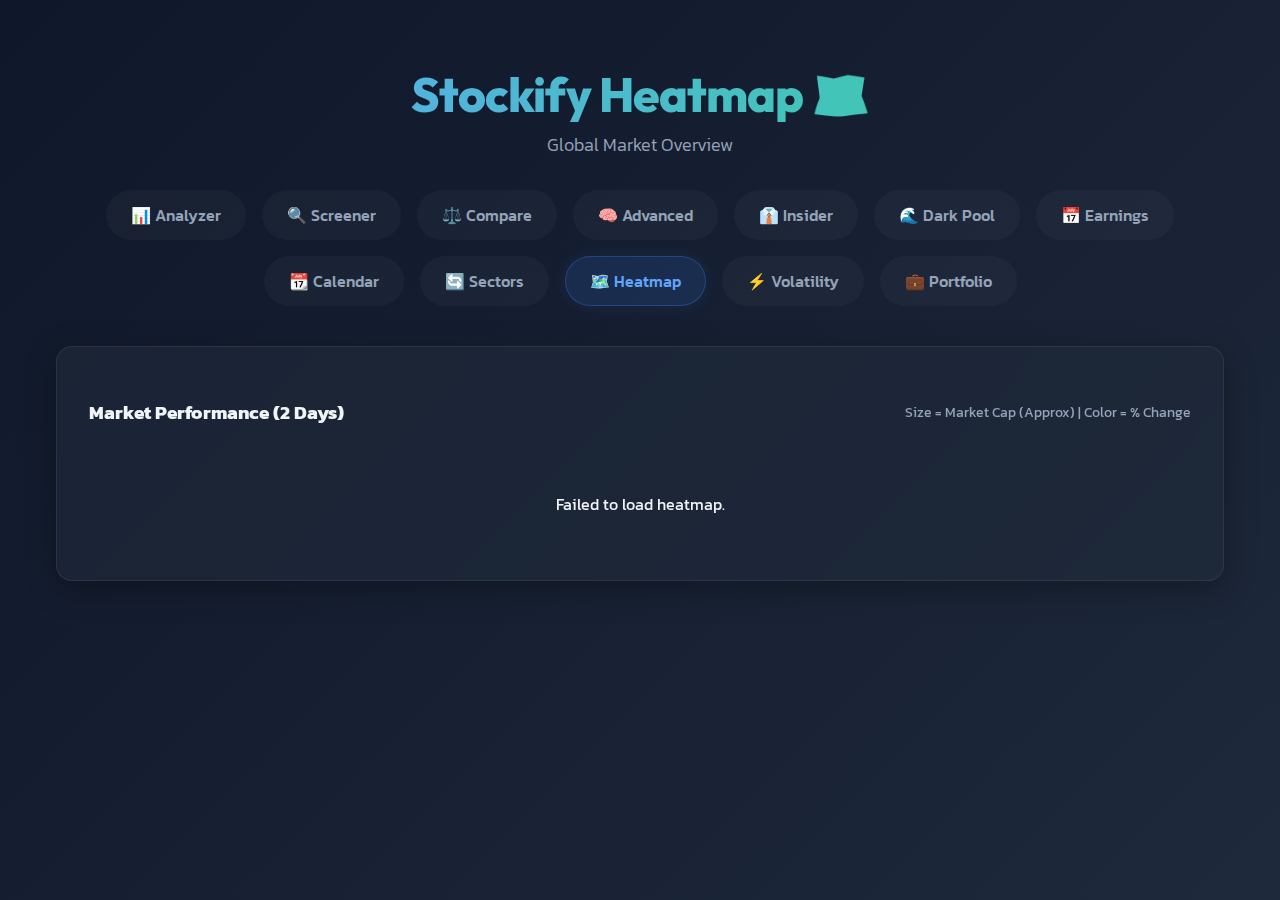
<file: heatmap.html>
<!DOCTYPE html>
<html lang="en">

<head>
    <meta charset="UTF-8">
    <meta name="viewport" content="width=device-width, initial-scale=1.0">
    <title>Stockify Pro - Heatmap 🗺️</title>

    <!-- Fonts -->
    <link rel="preconnect" href="https://fonts.googleapis.com">
    <link rel="preconnect" href="https://fonts.gstatic.com" crossorigin>
    <link
        href="https://fonts.googleapis.com/css2?family=Kanit:wght@300;400;500;600&family=Outfit:wght@400;500;700&display=swap"
        rel="stylesheet">

    <link rel="stylesheet" href="css/style.css">

    <style>
        .heatmap-container {
            display: flex;
            flex-wrap: wrap;
            gap: 4px;
            padding: 1rem;
            justify-content: center;
        }

        .heat-box {
            display: flex;
            flex-direction: column;
            align-items: center;
            justify-content: center;
            color: white;
            text-shadow: 0 1px 2px rgba(0, 0, 0, 0.5);
            transition: all 0.2s;
            cursor: pointer;
            border-radius: 6px;
            box-shadow: 0 4px 6px rgba(0, 0, 0, 0.1);
            position: relative;
            overflow: hidden;
        }

        .heat-box:hover {
            z-index: 10;
            transform: scale(1.1);
            box-shadow: 0 8px 20px rgba(0, 0, 0, 0.4);
            border: 1px solid white;
        }

        .heat-box span {
            pointer-events: none;
        }
    </style>
</head>

<body>

    <div class="container">
        <header>
            <h1>Stockify Heatmap 🗺️</h1>
            <div class="subtitle">Global Market Overview</div>
        </header>

        <div class="nav-bar">
            <a href="index.html" class="nav-link" data-i18n="nav_analyzer">📊 Analyzer</a>
            <a href="screener.html" class="nav-link" data-i18n="nav_screener">🔍 Screener</a>
            <a href="compare.html" class="nav-link" data-i18n="nav_compare">⚖️ Compare</a>
            <a href="advanced.html" class="nav-link" data-i18n="nav_advanced">🧠 Advanced</a>
            <a href="insider.html" class="nav-link" data-i18n="nav_insider">👔 Insider</a>
            <a href="darkpool.html" class="nav-link" data-i18n="nav_darkpool">🌊 Dark Pool</a>
            <a href="earnings.html" class="nav-link" data-i18n="nav_earnings">📅 Earnings</a>
            <a href="calendar.html" class="nav-link" data-i18n="nav_calendar">📆 Calendar</a>
            <a href="sectors.html" class="nav-link" data-i18n="nav_sectors">🔄 Sectors</a>
            <a href="heatmap.html" class="nav-link active" data-i18n="nav_heatmap">🗺️ Heatmap</a>
            <a href="volatility.html" class="nav-link" data-i18n="nav_volatility">⚡ Volatility</a>
            <a href="portfolio.html" class="nav-link" data-i18n="nav_portfolio">💼 Portfolio</a>
        </div>

        <div class="card">
            <div style="display:flex; justify-content:space-between; align-items:center; margin-bottom:1rem;">
                <h3>Market Performance (2 Days)</h3>
                <div style="font-size:0.9rem; color:var(--text-secondary);">Size = Market Cap (Approx) | Color = %
                    Change</div>
            </div>

            <div id="loading" style="text-align:center; padding:2rem;">
                <div class="spinner"
                    style="margin:0 auto; width:30px; height:30px; border:3px solid rgba(255,255,255,0.1); border-top-color:var(--accent-color); border-radius:50%; animation:spin 1s infinite linear;">
                </div>
                <div style="margin-top:1rem; color:var(--text-secondary);">Scanning Global Markets...</div>
            </div>

            <div id="heatmap-grid" class="heatmap-container" style="display:none;"></div>
        </div>
    </div>

    <!-- Simple Spinner Animation -->
    <style>
        @keyframes spin {
            0% {
                transform: rotate(0deg);
            }

            100% {
                transform: rotate(360deg);
            }
        }
    </style>

    <script>
        async function loadHeatmap() {
            try {
                const res = await fetch('http://localhost:5000/heatmap');
                const data = await res.json();

                document.getElementById('loading').style.display = 'none';
                const container = document.getElementById('heatmap-grid');
                container.style.display = 'flex';

                if (data.error) {
                    container.innerHTML = `<div style="color:red;">Error: ${data.error}</div>`;
                    return;
                }

                // Calculate total value to determine relative sizes if we wanted complex sizing
                // For now, simpler bucket sizing

                data.forEach(item => {
                    const box = document.createElement('div');
                    box.className = 'heat-box';

                    // Color Logic
                    const chg = item.change;
                    let bg = '#333';
                    const opacity = Math.min(1, 0.4 + (Math.abs(chg) / 4)); // Increased base opacity

                    if (chg > 0) bg = `rgba(34, 197, 94, ${opacity})`; // Green
                    if (chg < 0) bg = `rgba(239, 68, 68, ${opacity})`; // Red
                    if (chg === 0) bg = '#4b5563'; // Gray

                    box.style.backgroundColor = bg;

                    // Size Logic
                    // Base size 100px. Scale by value (Market Cap proxy)
                    // Logarithmic scale for better visual distribution
                    // turnover/1M -> if 10M -> 10. log(10)=1. 
                    // Let's just use 3 Tiers for simplicity
                    let w = 120, h = 90;
                    if (item.value > 1000000000) { w = 180; h = 140; } // Mega
                    else if (item.value > 100000000) { w = 150; h = 110; } // Large

                    box.style.width = `${w}px`;
                    box.style.height = `${h}px`;

                    box.innerHTML = `
                        <span style="font-weight:bold; font-size:${w > 130 ? '1.4rem' : '1rem'};">${item.symbol}</span>
                        <span style="font-size:${w > 130 ? '1.1rem' : '0.8rem'}; margin-top:0.2rem;">${chg > 0 ? '+' : ''}${chg.toFixed(2)}%</span>
                        <span style="font-size:0.7rem; opacity:0.8; position:absolute; bottom:0.4rem;">${item.sector}</span>
                    `;

                    // On Click > Go to Analyzer
                    // Assuming index.html handles query param ?symbol=... or we use localStorage
                    box.onclick = () => {
                        // Store in localStorage for index.html to pick up?
                        // Or just pass query param if implemented.
                        // Since app.js checks url params or just input, let's try mostly standard way
                        // But app.js logic reads 'currentSymbol' or whatever.
                        // Let's simply copy to clipboard or redirect.
                        window.location.href = `index.html?symbol=${item.symbol}`;
                        // Note: index.html's app.js needs to handle URL param if not already. 
                        // If not, we can save to 'last_symbol' in localStorage
                        localStorage.setItem('stockify_last_symbol', item.symbol);
                    };

                    container.appendChild(box);
                });

            } catch (e) {
                console.error(e);
                document.getElementById('loading').innerHTML = "Failed to load heatmap.";
            }
        }

        loadHeatmap();
    </script>
</body>

</html>
</file>
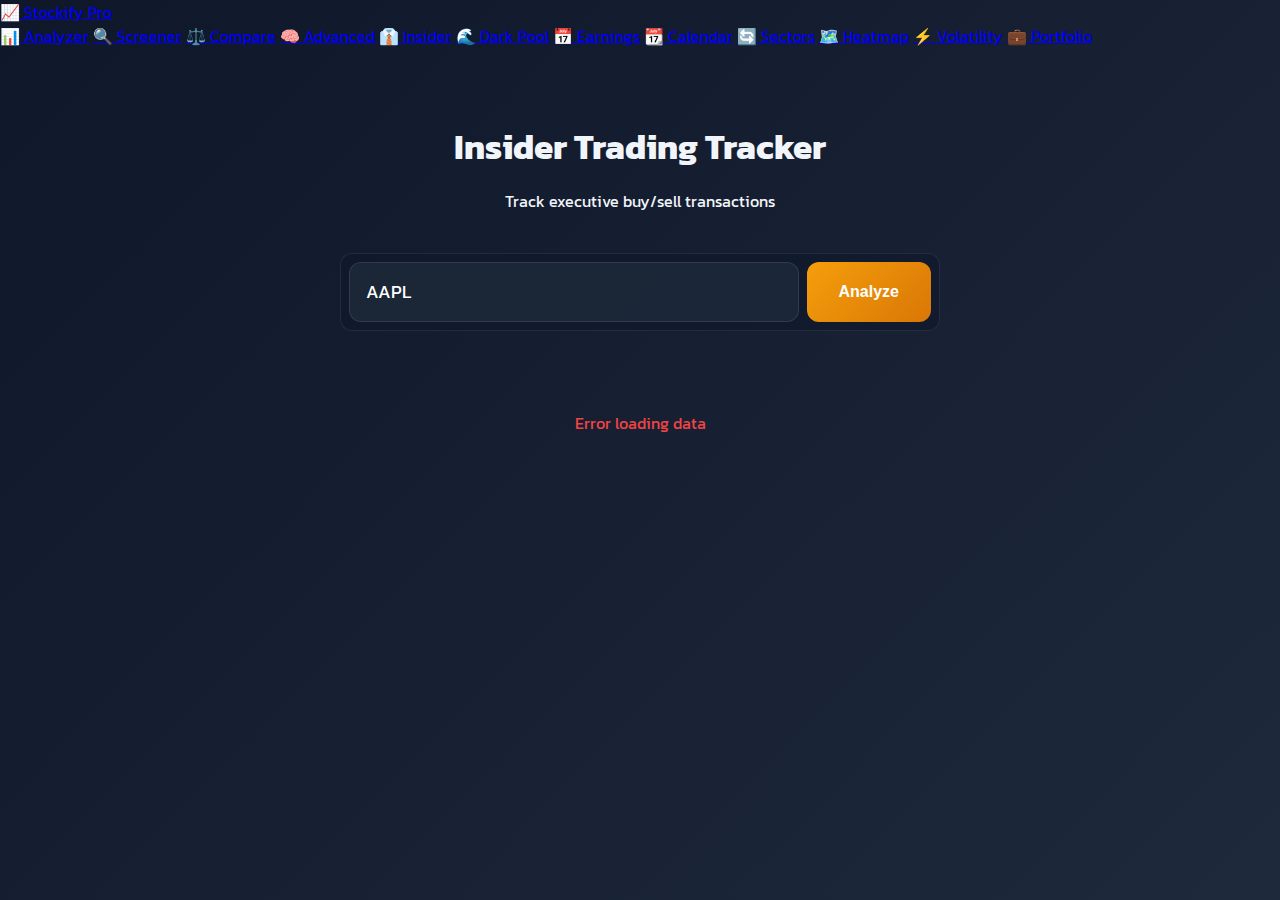
<file: insider.html>
<!DOCTYPE html>
<html lang="en">

<head>
    <meta charset="UTF-8">
    <meta name="viewport" content="width=device-width, initial-scale=1.0">
    <title>Insider Trading | Stockify Pro</title>
    <link rel="preconnect" href="https://fonts.googleapis.com">
    <link rel="preconnect" href="https://fonts.gstatic.com" crossorigin>
    <link
        href="https://fonts.googleapis.com/css2?family=Kanit:wght@300;400;500;600&family=Outfit:wght@400;500;700&display=swap"
        rel="stylesheet">
    <link rel="stylesheet" href="css/style.css">
    <style>
        .insider-container {
            padding: 1rem;
            max-width: 1400px;
            margin: 0 auto;
        }

        .page-header {
            text-align: center;
            padding: 2rem 1rem 1.5rem;
        }

        .page-header h1 {
            font-size: 2.2rem;
            margin-bottom: 0.5rem;
        }

        .search-box {
            max-width: 600px;
            margin: 0 auto 2rem;
            display: flex;
            gap: 0.5rem;
        }

        .search-box input {
            flex: 1;
            padding: 1rem;
            border-radius: 12px;
            border: 1px solid rgba(255, 255, 255, 0.1);
            background: rgba(30, 41, 59, 0.8);
            color: white;
        }

        .search-box button {
            padding: 1rem 2rem;
            border-radius: 12px;
            background: linear-gradient(135deg, #f59e0b, #d97706);
            border: none;
            color: white;
            font-weight: 600;
            cursor: pointer;
        }

        .analysis-card {
            background: rgba(30, 41, 59, 0.9);
            border: 1px solid rgba(255, 255, 255, 0.08);
            border-radius: 20px;
            padding: 2rem;
            margin-bottom: 2rem;
        }

        .analysis-card h3 {
            margin: 0 0 1.5rem 0;
            font-size: 1.3rem;
        }

        .stat-grid {
            display: grid;
            grid-template-columns: repeat(auto-fit, minmax(150px, 1fr));
            gap: 1rem;
            margin-bottom: 1.5rem;
        }

        .stat-box {
            background: rgba(255, 255, 255, 0.03);
            border-radius: 12px;
            padding: 1rem;
            text-align: center;
        }

        .stat-value {
            font-size: 1.5rem;
            font-weight: 700;
            font-family: 'Outfit', sans-serif;
        }

        .stat-label {
            font-size: 0.75rem;
            color: rgba(255, 255, 255, 0.5);
            margin-top: 0.3rem;
        }

        .cluster-alert {
            background: rgba(251, 191, 36, 0.15);
            border: 2px solid #fbbf24;
            border-radius: 12px;
            padding: 1rem;
            margin-bottom: 1.5rem;
            text-align: center;
            color: #fde047;
        }

        table {
            width: 100%;
            border-collapse: collapse;
        }

        th,
        td {
            padding: 0.75rem 1rem;
            text-align: left;
            border-bottom: 1px solid rgba(255, 255, 255, 0.05);
        }

        th {
            color: rgba(255, 255, 255, 0.5);
            font-weight: 500;
            font-size: 0.8rem;
            text-transform: uppercase;
        }

        .badge {
            padding: 0.3rem 0.6rem;
            border-radius: 6px;
            font-size: 0.75rem;
            font-weight: 600;
        }

        .badge.buy {
            background: rgba(34, 197, 94, 0.15);
            color: #22c55e;
        }

        .badge.sell {
            background: rgba(239, 68, 68, 0.15);
            color: #ef4444;
        }

        #loading {
            display: none;
            text-align: center;
            padding: 3rem;
            color: rgba(255, 255, 255, 0.6);
        }

        @media (max-width: 768px) {
            .stat-grid {
                grid-template-columns: repeat(2, 1fr);
            }

            table {
                font-size: 0.85rem;
            }
        }
    </style>
</head>

<body>
    <nav class="navbar">
        <a href="index.html" class="logo">📈 Stockify Pro</a>
        <div class="nav-links">
            <a href="index.html" data-i18n="nav_analyzer">📊 Analyzer</a>
            <a href="screener.html" data-i18n="nav_screener">🔍 Screener</a>
            <a href="compare.html" data-i18n="nav_compare">⚖️ Compare</a>
            <a href="advanced.html" data-i18n="nav_advanced">🧠 Advanced</a>
            <a href="insider.html" class="active" data-i18n="nav_insider">👔 Insider</a>
            <a href="darkpool.html" data-i18n="nav_darkpool">🌊 Dark Pool</a>
            <a href="earnings.html" data-i18n="nav_earnings">📅 Earnings</a>
            <a href="calendar.html" data-i18n="nav_calendar">📆 Calendar</a>
            <a href="sectors.html" data-i18n="nav_sectors">🔄 Sectors</a>
            <a href="heatmap.html" data-i18n="nav_heatmap">🗺️ Heatmap</a>
            <a href="volatility.html" data-i18n="nav_volatility">⚡ Volatility</a>
            <a href="portfolio.html" data-i18n="nav_portfolio">💼 Portfolio</a>
        </div>
    </nav>

    <main class="insider-container">
        <div class="page-header">
            <h1 data-i18n="insider_title">👔 Insider Trading Tracker</h1>
            <p data-i18n="insider_sub">Track executive buy/sell transactions</p>
        </div>

        <div class="search-box">
            <input type="text" id="symbol-input" placeholder="Enter stock symbol (e.g. AAPL)" value="AAPL">
            <button onclick="loadInsider()">Analyze</button>
        </div>

        <div id="loading">Loading insider data... ⏳</div>

        <div id="results" style="display: none;">
            <div class="analysis-card">
                <h3>📊 Insider Sentiment Analysis</h3>

                <div id="cluster-alert" style="display: none;" class="cluster-alert">
                    ⚠️ CLUSTER DETECTED: Multiple insiders buying recently!
                </div>

                <div class="stat-grid">
                    <div class="stat-box">
                        <div class="stat-value" id="sentiment" style="color: #fbbf24;">-</div>
                        <div class="stat-label">Sentiment</div>
                    </div>
                    <div class="stat-box">
                        <div class="stat-value" id="buys" style="color: #22c55e;">-</div>
                        <div class="stat-label">Buys (10D)</div>
                    </div>
                    <div class="stat-box">
                        <div class="stat-value" id="sells" style="color: #ef4444;">-</div>
                        <div class="stat-label">Sells (10D)</div>
                    </div>
                    <div class="stat-box">
                        <div class="stat-value" id="total" style="color: #a5b4fc;">-</div>
                        <div class="stat-label">Total Trans.</div>
                    </div>
                </div>
            </div>

            <div class="analysis-card">
                <h3>📋 Recent Transactions</h3>
                <div style="overflow-x: auto;">
                    <table>
                        <thead>
                            <tr>
                                <th>Date</th>
                                <th>Insider</th>
                                <th>Position</th>
                                <th>Type</th>
                                <th>Shares</th>
                                <th>Value</th>
                            </tr>
                        </thead>
                        <tbody id="trans-tbody"></tbody>
                    </table>
                </div>
            </div>
        </div>
    </main>

    <script src="js/core/i18n.js"></script>
    <script>
        async function loadInsider() {
            const symbol = document.getElementById('symbol-input').value.trim().toUpperCase();
            if (!symbol) return;

            document.getElementById('loading').style.display = 'block';
            document.getElementById('results').style.display = 'none';

            try {
                const response = await fetch(`http://localhost:5000/insider-tracker/${symbol}`);
                const data = await response.json();

                if (data.error) {
                    alert('Error: ' + data.error);
                    return;
                }

                document.getElementById('loading').style.display = 'none';
                document.getElementById('results').style.display = 'block';

                // Analysis
                const { analysis, transactions } = data;
                document.getElementById('sentiment').textContent = analysis.sentiment;
                document.getElementById('sentiment').style.color = analysis.sentiment_color;
                document.getElementById('buys').textContent = analysis.buys_10d;
                document.getElementById('sells').textContent = analysis.sells_10d;
                document.getElementById('total').textContent = transactions.length;

                // Cluster alert
                document.getElementById('cluster-alert').style.display =
                    analysis.cluster_detected ? 'block' : 'none';

                // Transactions table
                const tbody = document.getElementById('trans-tbody');
                tbody.innerHTML = transactions.slice(0, 30).map(t => `
                    <tr>
                        <td>${t.date}</td>
                        <td>${t.insider}</td>
                        <td><small>${t.relation}</small></td>
                        <td><span class="badge ${t.is_buy ? 'buy' : t.is_sell ? 'sell' : ''}">${t.transaction}</span></td>
                        <td>${t.shares.toLocaleString()}</td>
                        <td>$${(t.value / 1000).toFixed(0)}K</td>
                    </tr>
                `).join('') || '<tr><td colspan="6" style="text-align:center;color:rgba(255,255,255,0.5);">No transactions found</td></tr>';

            } catch (error) {
                console.error(error);
                document.getElementById('loading').innerHTML = '<span style="color:#ef4444;">Error loading data</span>';
            }
        }

        document.getElementById('symbol-input').addEventListener('keypress', e => {
            if (e.key === 'Enter') loadInsider();
        });

        loadInsider();
    </script>
</body>

</html>
</file>
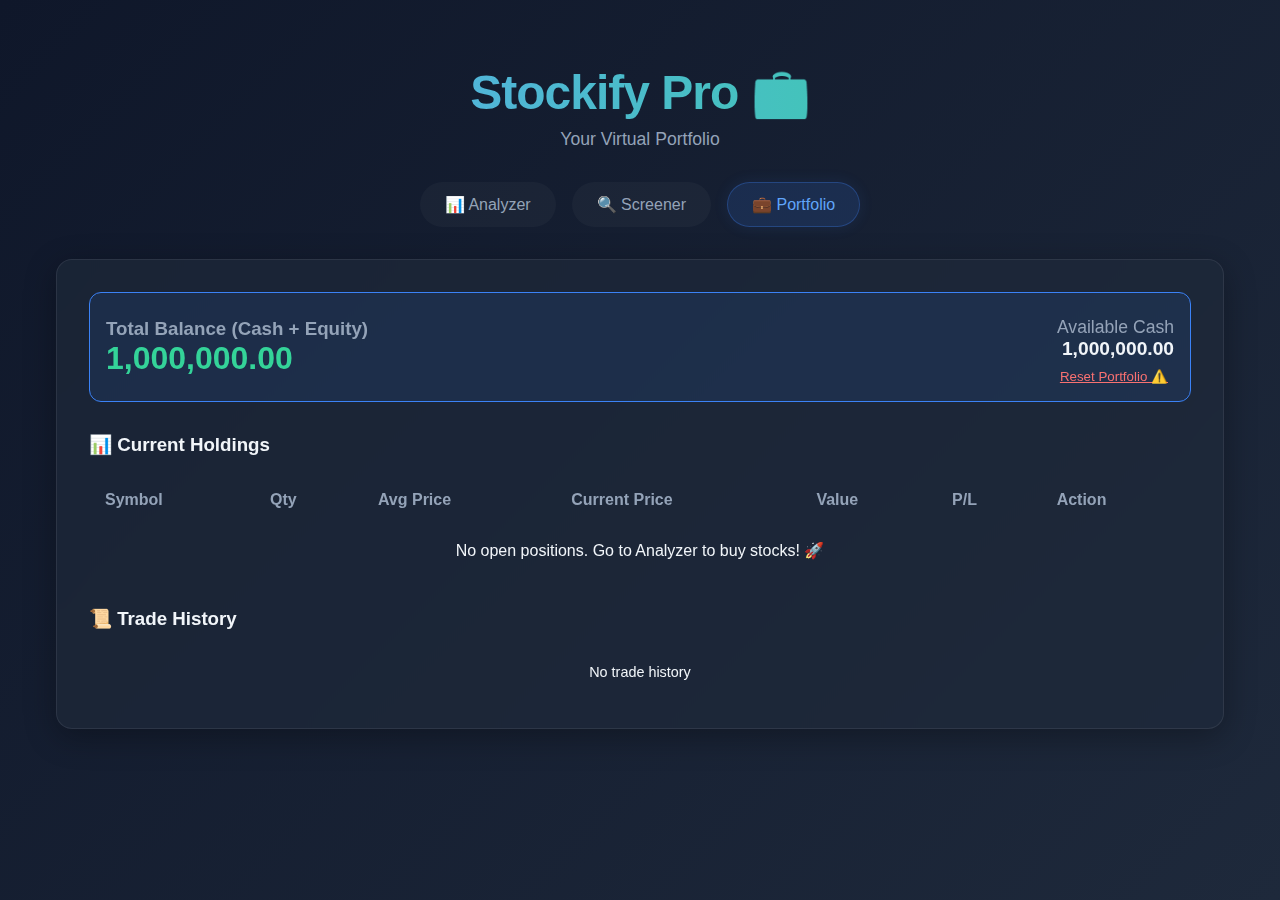
<file: portfolio.html>
<!DOCTYPE html>
<html lang="en">

<head>
    <meta charset="UTF-8">
    <meta name="viewport" content="width=device-width, initial-scale=1.0">
    <title>Stockify Pro Portfolio 💼</title>
    <link rel="stylesheet" href="css/style.css">
    <style>
        .portfolio-header {
            display: flex;
            justify-content: space-between;
            align-items: center;
            margin-bottom: 2rem;
            padding: 1rem;
            background: rgba(59, 130, 246, 0.1);
            border-radius: 12px;
            border: 1px solid var(--accent-color);
        }

        .balance-lg {
            font-size: 2rem;
            font-weight: 800;
            color: var(--success-color);
        }

        .pos-table {
            width: 100%;
            border-collapse: collapse;
        }

        .pos-table th,
        .pos-table td {
            padding: 1rem;
            text-align: left;
            border-bottom: 1px solid var(--border-color);
        }

        .pos-table th {
            color: var(--text-secondary);
        }

        .profit-pos {
            color: var(--success-color);
            font-weight: bold;
        }

        .profit-neg {
            color: var(--danger-color);
            font-weight: bold;
        }
    </style>
</head>

<body>

    <div class="container">
        <header>
            <h1>Stockify Pro 💼</h1>
            <div class="subtitle">Your Virtual Portfolio</div>
        </header>

        <div class="nav-bar" style="display:flex; justify-content:center; gap:1rem; margin-bottom:2rem;">
            <a href="index.html" class="nav-link">📊 Analyzer</a>
            <a href="screener.html" class="nav-link">🔍 Screener</a>
            <a href="portfolio.html" class="nav-link active">💼 Portfolio</a>
        </div>

        <div class="card">
            <div class="portfolio-header">
                <div>
                    <h3 style="margin:0; color:var(--text-secondary);">Total Balance (Cash + Equity)</h3>
                    <div id="total-equity" class="balance-lg">Calculating...</div>
                </div>
                <div style="text-align: right;">
                    <div class="subtitle">Available Cash</div>
                    <div id="cash-balance" style="font-size: 1.2rem; font-weight: bold;">0.00</div>
                    <button onclick="resetPortfolio()"
                        style="background:none; border:none; color:var(--danger-color); cursor:pointer; margin-top:0.5rem; text-decoration:underline;">Reset
                        Portfolio ⚠️</button>
                </div>
            </div>

            <h3>📊 Current Holdings</h3>
            <div style="overflow-x: auto;">
                <table class="pos-table">
                    <thead>
                        <tr>
                            <th>Symbol</th>
                            <th>Qty</th>
                            <th>Avg Price</th>
                            <th>Current Price</th>
                            <th>Value</th>
                            <th>P/L</th>
                            <th>Action</th>
                        </tr>
                    </thead>
                    <tbody id="pos-body">
                        <!-- Positions here -->
                    </tbody>
                </table>
            </div>

            <h3 style="margin-top: 2rem;">📜 Trade History</h3>
            <div style="max-height: 200px; overflow-y: auto;">
                <table class="pos-table" style="font-size: 0.9rem;">
                    <tbody id="hist-body">
                        <!-- History here -->
                    </tbody>
                </table>
            </div>

        </div>
    </div>

    <script src="js/core/portfolio.js"></script>
    <script>
        const pm = new PortfolioManager();

        async function loadPortfolio() {
            const data = pm.getPortfolioSummary();
            const posBody = document.getElementById('pos-body');
            const histBody = document.getElementById('hist-body');

            document.getElementById('cash-balance').textContent = data.balance.toLocaleString(undefined, { minimumFractionDigits: 2 });

            // 1. Render History
            histBody.innerHTML = '';
            const history = pm.data.history || [];
            if (history.length === 0) {
                histBody.innerHTML = '<tr><td colspan="5" style="text-align:center;">No trade history</td></tr>';
            } else {
                history.slice(0, 10).forEach(h => {
                    const plClass = h.profit >= 0 ? 'profit-pos' : 'profit-neg';
                    const row = document.createElement('tr');
                    row.innerHTML = `
                        <td>${h.action} <strong>${h.symbol}</strong></td>
                        <td>${h.qty} @ ${h.price.toFixed(2)}</td>
                        <td class="${plClass}">${h.profit > 0 ? '+' : ''}${h.profit.toFixed(2)}</td>
                        <td style="color:var(--text-secondary);">${new Date(h.date).toLocaleDateString()}</td>
                     `;
                    histBody.appendChild(row);
                });
            }

            // 2. Render Positions with Real-time Prices
            posBody.innerHTML = '<tr><td colspan="7" style="text-align:center;">Fetching Live Prices... ⏳</td></tr>';

            if (data.positions.length === 0) {
                posBody.innerHTML = '<tr><td colspan="7" style="text-align:center;">No open positions. Go to Analyzer to buy stocks! 🚀</td></tr>';
                document.getElementById('total-equity').textContent = data.balance.toLocaleString(undefined, { minimumFractionDigits: 2 });
                return;
            }

            let totalValue = 0;
            let htmlChunks = [];

            // Fetch prices for all positions
            // Optimization: In a real app, use a bulk endpoint. Here we loop for simplicity but risk N+1
            // We use the bulk /screen logic if we want, but let's just do individual for now as portfolio usually small.

            for (const pos of data.positions) {
                let currentPrice = pos.avgPrice; // Fallback
                try {
                    // Quick fetch just for price
                    // Optimization: We could add a /price/<symbol> endpoint that is lighter
                    const res = await fetch(`http://localhost:5000/analyze/${pos.symbol}`);
                    const market = await res.json();
                    if (!market.error) {
                        currentPrice = market.price;
                    }
                } catch (e) {
                    console.log("Price fetch err", e);
                }

                const marketValue = currentPrice * pos.qty;
                const pl = marketValue - (pos.avgPrice * pos.qty);
                const plPct = (pl / (pos.avgPrice * pos.qty)) * 100;
                const plClass = pl >= 0 ? 'profit-pos' : 'profit-neg';

                totalValue += marketValue;

                htmlChunks.push(`
                    <tr>
                        <td><strong>${pos.symbol}</strong></td>
                        <td>${pos.qty}</td>
                        <td>${pos.avgPrice.toLocaleString(undefined, { minimumFractionDigits: 2 })}</td>
                        <td>${currentPrice.toLocaleString(undefined, { minimumFractionDigits: 2 })}</td>
                        <td>${marketValue.toLocaleString(undefined, { minimumFractionDigits: 2 })}</td>
                        <td class="${plClass}">
                            ${pl > 0 ? '+' : ''}${pl.toLocaleString(undefined, { minimumFractionDigits: 2 })}
                            <br><small>(${plPct.toFixed(2)}%)</small>
                        </td>
                        <td>
                            <a href="index.html" onclick="localStorage.setItem('targetStock', '${pos.symbol}')" 
                               class="btn-primary" style="padding:0.25rem 0.5rem; font-size:0.8rem; text-decoration:none;">Trade</a>
                        </td>
                    </tr>
                `);
            }

            posBody.innerHTML = htmlChunks.join('');

            const totalEquity = data.balance + totalValue;
            document.getElementById('total-equity').textContent = totalEquity.toLocaleString(undefined, { minimumFractionDigits: 2 });
        }

        window.resetPortfolio = function () {
            if (confirm("Are you sure you want to reset your portfolio and wipe all funds?")) {
                pm.resetPortfolio();
                loadPortfolio();
            }
        };

        // Auto load
        loadPortfolio();
    </script>
</body>

</html>
</file>
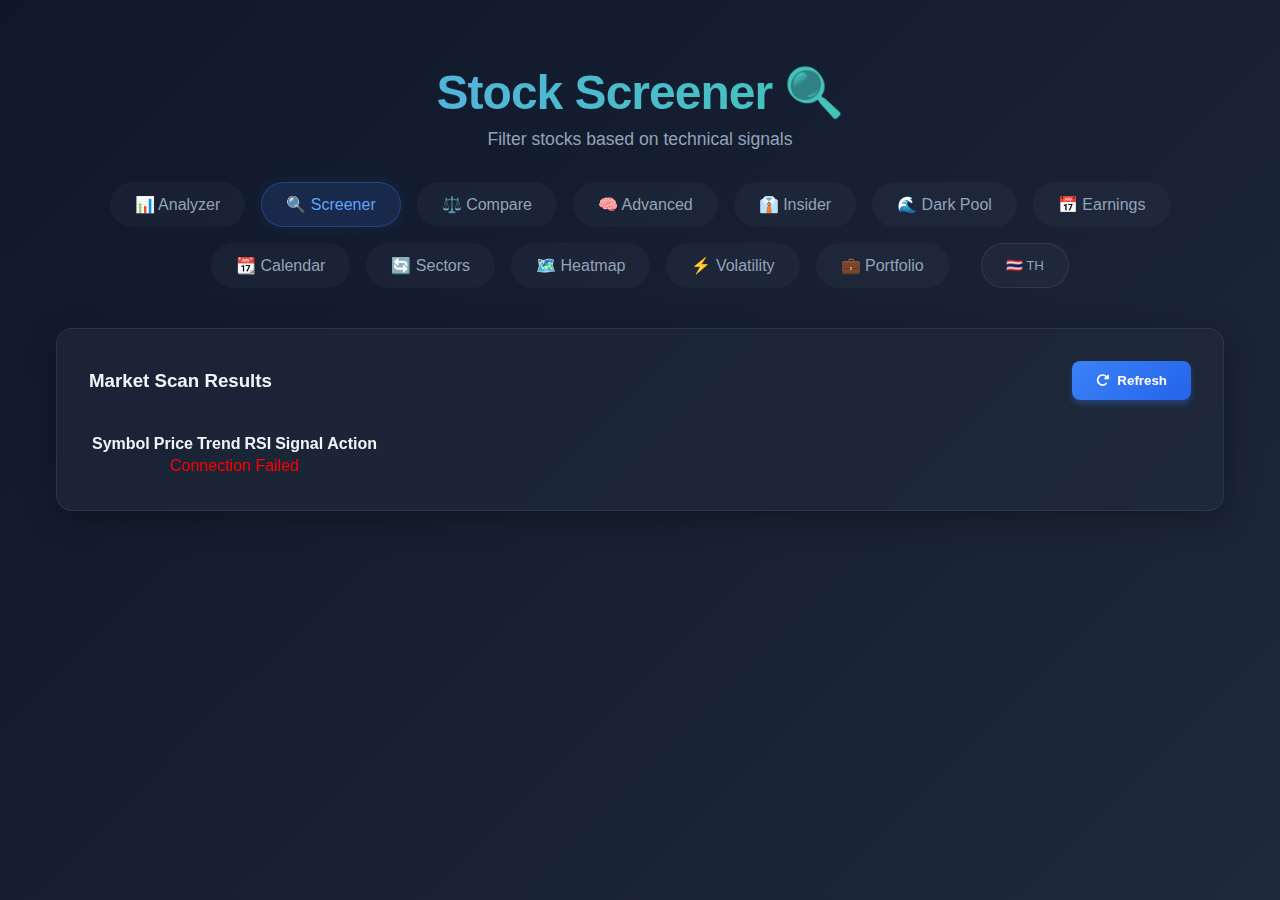
<file: screener.html>
<!DOCTYPE html>
<html lang="en">

<head>
    <meta charset="UTF-8">
    <meta name="viewport" content="width=device-width, initial-scale=1.0">
    <title>Stockify Pro - Screener</title>
    <link href="css/style.css" rel="stylesheet">
    <link rel="stylesheet" href="https://cdnjs.cloudflare.com/ajax/libs/font-awesome/6.4.0/css/all.min.css">
</head>

<body>
    <div class="container">
        <header>
            <h1 data-i18n="screener_title">Stock Screener 🔍</h1>
            <div class="subtitle" data-i18n="screener_sub">Filter stocks based on technical signals</div>
        </header>


        <div class="nav-bar">
            <a href="index.html" class="nav-link" data-i18n="nav_analyzer">📊 Analyzer</a>
            <a href="screener.html" class="nav-link active" data-i18n="nav_screener">🔍 Screener</a>
            <a href="compare.html" class="nav-link" data-i18n="nav_compare">⚖️ Compare</a>
            <a href="advanced.html" class="nav-link" data-i18n="nav_advanced">🧠 Advanced</a>
            <a href="insider.html" class="nav-link" data-i18n="nav_insider">👔 Insider</a>
            <a href="darkpool.html" class="nav-link" data-i18n="nav_darkpool">🌊 Dark Pool</a>
            <a href="earnings.html" class="nav-link" data-i18n="nav_earnings">📅 Earnings</a>
            <a href="calendar.html" class="nav-link" data-i18n="nav_calendar">📆 Calendar</a>
            <a href="sectors.html" class="nav-link" data-i18n="nav_sectors">🔄 Sectors</a>
            <a href="heatmap.html" class="nav-link" data-i18n="nav_heatmap">🗺️ Heatmap</a>
            <a href="volatility.html" class="nav-link" data-i18n="nav_volatility">⚡ Volatility</a>
            <a href="portfolio.html" class="nav-link" data-i18n="nav_portfolio">💼 Portfolio</a>
        </div>

        <div class="card">
            <div style="display: flex; justify-content: space-between; align-items: center; margin-bottom: 2rem;">
                <h3 style="margin: 0; font-family:var(--font-data);" data-i18n="scan_results">Market Scan Results</h3>
                <button id="refresh-btn" class="btn-primary"
                    style="display:flex; align-items:center; gap:0.5rem; width:auto; margin:0;">
                    <i class="fa-solid fa-rotate-right"></i> <span data-i18n="refresh">Refresh</span>
                </button>
            </div>

            <div style="overflow-x: auto;">
                <table>
                    <thead>
                        <tr>
                            <th data-i18n="col_symbol">Symbol</th>
                            <th data-i18n="col_price">Price</th>
                            <th data-i18n="col_trend">Trend</th>
                            <th data-i18n="col_rsi">RSI</th>
                            <th data-i18n="col_signal">Signal</th>
                            <th data-i18n="col_action">Action</th>
                        </tr>
                    </thead>
                    <tbody id="screener-body">
                        <!-- Filled by JS -->
                    </tbody>
                </table>
            </div>

            <div id="loading" style="text-align: center; padding: 2rem; color: var(--text-secondary); display:none;">
                <div class="loader"></div>
                <p style="margin-top:1rem;">Scanning Market...</p>
            </div>
        </div>
    </div>

    <script src="js/core/i18n.js"></script>
    <script>
        document.getElementById('refresh-btn').addEventListener('click', loadScreener);

        // Lang Change Listener
        window.addEventListener('langChange', () => {
            loadScreener();
        });

        async function loadScreener() {
            const tbody = document.getElementById('screener-body');
            tbody.innerHTML = `<tr><td colspan="6" style="text-align: center;">${i18n.t('scan_loading')} ⏳</td></tr>`;

            try {
                const res = await fetch('http://localhost:5000/screen');
                const result = await res.json();

                if (result.error) {
                    tbody.innerHTML = `<tr><td colspan="6" style="text-align: center; color: red;">Error: ${result.error}</td></tr>`;
                    return;
                }

                tbody.innerHTML = ''; // Clear loading

                result.data.forEach(stock => {
                    const tr = document.createElement('tr');

                    let sigClass = 'sig-wait';
                    if (stock.signal.includes('BUY')) sigClass = 'sig-buy';
                    if (stock.signal.includes('SELL')) sigClass = 'sig-sell';

                    // Localize Signal (Strong Buy -> BUY -> ซื้อ)
                    let sigText = stock.signal;
                    if (stock.signal.includes('BUY')) sigText = i18n.t('sig_buy');
                    else if (stock.signal.includes('SELL')) sigText = i18n.t('sig_sell');
                    else if (stock.signal.includes('WAIT')) sigText = i18n.t('sig_wait');

                    // Localize Trend
                    let trendText = stock.trend;
                    if (stock.trend === 'UP') trendText = i18n.t('trend_up');
                    else if (stock.trend === 'DOWN') trendText = i18n.t('trend_down');
                    else if (stock.trend === 'SIDEWAYS') trendText = i18n.t('trend_side');

                    const trendIcon = stock.trend === 'UP' ? '📈' : '📉';
                    const rsiColor = stock.rsi > 70 ? '#ef4444' : (stock.rsi < 30 ? '#22c55e' : '#94a3b8');

                    tr.innerHTML = `
                         <td><strong>${stock.symbol}</strong></td>
                        <td>${stock.price.toFixed(2)}</td>
                        <td><span class="trend-icon">${trendIcon}</span> ${trendText}</td>
                        <td style="color: ${rsiColor}; font-weight: bold;">${stock.rsi.toFixed(1)}</td>
                        <td><span class="signal-badge ${sigClass}">${sigText}</span></td>
                        <td>
                            <a href="index.html" onclick="localStorage.setItem('targetStock', '${stock.symbol}')" 
                               style="color: var(--accent-color); text-decoration: none; font-weight: bold;">
                               ${i18n.t('btn_analyze')} ➜
                            </a>
                        </td>
                    `;
                    tbody.appendChild(tr);
                });

            } catch (err) {
                console.error(err);
                tbody.innerHTML = `<tr><td colspan="6" style="text-align: center; color: red;">${i18n.t('scan_connect_fail')}</td></tr>`;
            }
        }

        // Auto-load if coming from init
        loadScreener();
    </script>
</body>

</html>
</file>
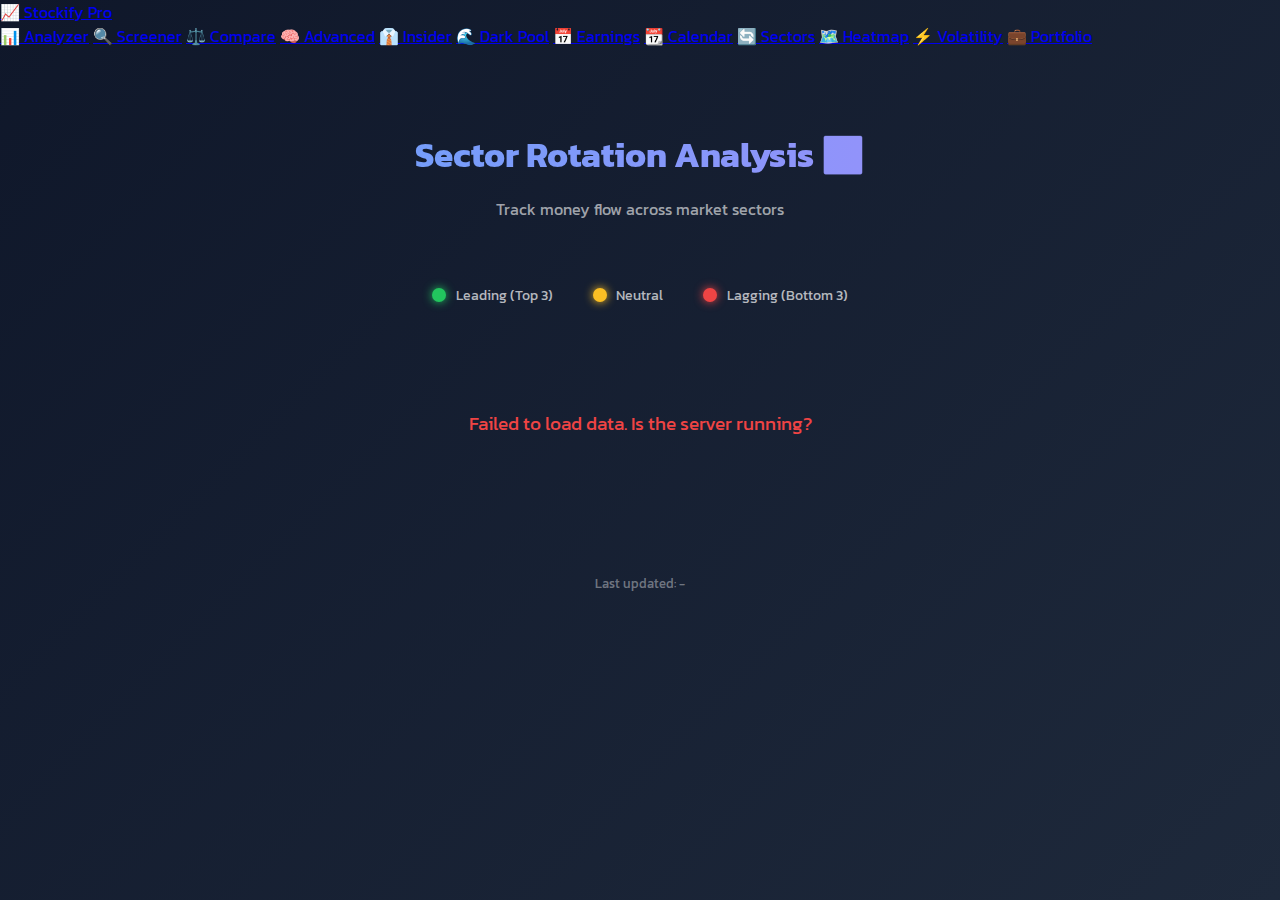
<file: sectors.html>
<!DOCTYPE html>
<html lang="en">

<head>
    <meta charset="UTF-8">
    <meta name="viewport" content="width=device-width, initial-scale=1.0">
    <title>Sector Rotation | Stockify Pro</title>
    <link rel="preconnect" href="https://fonts.googleapis.com">
    <link rel="preconnect" href="https://fonts.gstatic.com" crossorigin>
    <link
        href="https://fonts.googleapis.com/css2?family=Kanit:wght@300;400;500;600&family=Outfit:wght@400;500;700&display=swap"
        rel="stylesheet">
    <link rel="stylesheet" href="css/style.css">
    <style>
        .sector-grid {
            display: grid;
            grid-template-columns: repeat(auto-fit, minmax(300px, 1fr));
            gap: 1.25rem;
            padding: 1rem;
        }

        .sector-card {
            background: linear-gradient(145deg, rgba(30, 41, 59, 0.9), rgba(15, 23, 42, 0.9));
            border: 1px solid rgba(255, 255, 255, 0.08);
            border-radius: 16px;
            padding: 1.5rem;
            transition: all 0.3s cubic-bezier(0.4, 0, 0.2, 1);
            position: relative;
            overflow: hidden;
        }

        .sector-card::before {
            content: '';
            position: absolute;
            top: 0;
            left: 0;
            right: 0;
            height: 3px;
            background: linear-gradient(90deg, transparent, rgba(255, 255, 255, 0.1), transparent);
        }

        .sector-card:hover {
            transform: translateY(-6px);
            box-shadow: 0 20px 40px rgba(0, 0, 0, 0.4);
            border-color: rgba(255, 255, 255, 0.15);
        }

        .sector-card.leading {
            border-left: 4px solid #22c55e;
            box-shadow: -10px 0 20px rgba(34, 197, 94, 0.1);
        }

        .sector-card.lagging {
            border-left: 4px solid #ef4444;
            box-shadow: -10px 0 20px rgba(239, 68, 68, 0.1);
        }

        .sector-card.neutral {
            border-left: 4px solid #fbbf24;
        }

        .sector-header {
            display: flex;
            justify-content: space-between;
            align-items: center;
            margin-bottom: 1.25rem;
        }

        .sector-name {
            font-size: 1.15rem;
            font-weight: 600;
            color: white;
        }

        .sector-rank {
            background: rgba(255, 255, 255, 0.1);
            padding: 0.35rem 0.9rem;
            border-radius: 20px;
            font-size: 0.75rem;
            font-weight: 600;
            text-transform: uppercase;
            letter-spacing: 0.5px;
        }

        .sector-rank.leading {
            background: rgba(34, 197, 94, 0.2);
            color: #22c55e;
        }

        .sector-rank.lagging {
            background: rgba(239, 68, 68, 0.2);
            color: #ef4444;
        }

        .perf-row {
            display: flex;
            justify-content: space-between;
            padding: 0.6rem 0;
            font-size: 0.9rem;
            border-bottom: 1px solid rgba(255, 255, 255, 0.03);
        }

        .perf-row:last-of-type {
            border-bottom: none;
        }

        .perf-label {
            color: rgba(255, 255, 255, 0.5);
        }

        .perf-value {
            font-weight: 600;
            font-family: 'Outfit', sans-serif;
        }

        .perf-value.up {
            color: #22c55e;
        }

        .perf-value.down {
            color: #ef4444;
        }

        .momentum-bar {
            height: 8px;
            background: rgba(255, 255, 255, 0.05);
            border-radius: 4px;
            margin-top: 1.25rem;
            overflow: hidden;
        }

        .momentum-fill {
            height: 100%;
            border-radius: 4px;
            transition: width 0.8s cubic-bezier(0.4, 0, 0.2, 1);
        }

        .trend-badge {
            display: inline-block;
            padding: 0.3rem 0.7rem;
            border-radius: 6px;
            font-size: 0.7rem;
            font-weight: 700;
            text-transform: uppercase;
            letter-spacing: 0.5px;
        }

        .trend-badge.UP {
            background: rgba(34, 197, 94, 0.15);
            color: #22c55e;
            border: 1px solid rgba(34, 197, 94, 0.3);
        }

        .trend-badge.DOWN {
            background: rgba(239, 68, 68, 0.15);
            color: #ef4444;
            border: 1px solid rgba(239, 68, 68, 0.3);
        }

        .trend-badge.SIDEWAYS {
            background: rgba(251, 191, 36, 0.15);
            color: #fbbf24;
            border: 1px solid rgba(251, 191, 36, 0.3);
        }

        .summary-card {
            background: linear-gradient(135deg, rgba(99, 102, 241, 0.15), rgba(139, 92, 246, 0.15));
            border: 1px solid rgba(139, 92, 246, 0.2);
            border-radius: 20px;
            padding: 2.5rem;
            margin: 1.5rem 1rem;
            display: grid;
            grid-template-columns: repeat(3, 1fr);
            gap: 2rem;
            text-align: center;
            backdrop-filter: blur(10px);
        }

        .summary-item h3 {
            font-size: 1.8rem;
            margin: 0;
            font-family: 'Outfit', sans-serif;
        }

        .summary-item p {
            color: rgba(255, 255, 255, 0.6);
            margin: 0.75rem 0 0 0;
            font-size: 0.9rem;
        }

        #loading {
            display: flex;
            justify-content: center;
            align-items: center;
            padding: 5rem;
            font-size: 1.2rem;
            color: rgba(255, 255, 255, 0.6);
        }

        .rotation-legend {
            display: flex;
            justify-content: center;
            gap: 2.5rem;
            margin: 1.5rem;
            flex-wrap: wrap;
        }

        .legend-item {
            display: flex;
            align-items: center;
            gap: 0.6rem;
            font-size: 0.85rem;
            color: rgba(255, 255, 255, 0.7);
        }

        .legend-dot {
            width: 14px;
            height: 14px;
            border-radius: 50%;
            box-shadow: 0 0 10px currentColor;
        }

        .legend-dot.leading {
            background: #22c55e;
            color: #22c55e;
        }

        .legend-dot.neutral {
            background: #fbbf24;
            color: #fbbf24;
        }

        .legend-dot.lagging {
            background: #ef4444;
            color: #ef4444;
        }

        .page-header {
            text-align: center;
            padding: 2.5rem 1rem 1.5rem;
        }

        .page-header h1 {
            font-size: 2.2rem;
            margin-bottom: 0.5rem;
            background: linear-gradient(to right, #60a5fa, #a78bfa);
            -webkit-background-clip: text;
            background-clip: text;
            -webkit-text-fill-color: transparent;
        }

        .page-header p {
            color: rgba(255, 255, 255, 0.6);
            font-size: 1rem;
        }

        @media (max-width: 768px) {
            .summary-card {
                grid-template-columns: 1fr;
                gap: 1.5rem;
            }

            .rotation-legend {
                gap: 1rem;
            }
        }
    </style>
</head>

<body>
    <nav class="navbar">
        <a href="index.html" class="logo">📈 Stockify Pro</a>
        <div class="nav-links">
            <a href="index.html" data-i18n="nav_analyzer">📊 Analyzer</a>
            <a href="screener.html" data-i18n="nav_screener">🔍 Screener</a>
            <a href="compare.html" data-i18n="nav_compare">⚖️ Compare</a>
            <a href="advanced.html" data-i18n="nav_advanced">🧠 Advanced</a>
            <a href="insider.html" data-i18n="nav_insider">👔 Insider</a>
            <a href="darkpool.html" data-i18n="nav_darkpool">🌊 Dark Pool</a>
            <a href="earnings.html" data-i18n="nav_earnings">📅 Earnings</a>
            <a href="calendar.html" data-i18n="nav_calendar">📆 Calendar</a>
            <a href="sectors.html" class="active" data-i18n="nav_sectors">🔄 Sectors</a>
            <a href="heatmap.html" data-i18n="nav_heatmap">🗺️ Heatmap</a>
            <a href="volatility.html" data-i18n="nav_volatility">⚡ Volatility</a>
            <a href="portfolio.html" data-i18n="nav_portfolio">💼 Portfolio</a>
        </div>
    </nav>

    <main class="container">
        <div class="page-header">
            <h1 data-i18n="sectors_title">🔄 Sector Rotation Analysis</h1>
            <p data-i18n="sectors_sub">Track money flow across market sectors</p>
        </div>

        <div class="rotation-legend">
            <div class="legend-item">
                <div class="legend-dot leading"></div>
                <span data-i18n="sect_leading">Leading (Top 3)</span>
            </div>
            <div class="legend-item">
                <div class="legend-dot neutral"></div>
                <span data-i18n="sect_neutral">Neutral</span>
            </div>
            <div class="legend-item">
                <div class="legend-dot lagging"></div>
                <span data-i18n="sect_lagging">Lagging (Bottom 3)</span>
            </div>
        </div>

        <div id="summary" class="summary-card" style="display: none;">
            <div class="summary-item">
                <h3 id="top-sector" style="color: #22c55e;">-</h3>
                <p>🏆 <span data-i18n="sect_strongest">Strongest Sector</span></p>
            </div>
            <div class="summary-item">
                <h3 id="avg-momentum">-</h3>
                <p>📊 <span data-i18n="sect_avg_mom">Avg Momentum</span></p>
            </div>
            <div class="summary-item">
                <h3 id="market-trend" style="color: #fbbf24;">-</h3>
                <p>📈 <span data-i18n="sect_mkt_trend">Market Trend</span></p>
            </div>
        </div>

        <div id="loading">
            <span data-i18n="loading">Loading sector data... ⏳</span>
        </div>

        <div id="sector-container" class="sector-grid"></div>

        <div style="text-align: center; padding: 1.5rem; color: rgba(255,255,255,0.4); font-size: 0.8rem;">
            <span id="update-time">Last updated: -</span>
        </div>
    </main>

    <!-- Language Switcher -->
    <div id="lang-switcher"></div>

    <script src="js/core/i18n.js"></script>
    <script>
        // i18n is already initialized globally by i18n.js

        async function loadSectors() {
            try {
                const res = await fetch('http://localhost:5000/sectors');
                const data = await res.json();

                if (data.error) {
                    document.getElementById('loading').innerHTML = `<span style="color:#ef4444;">Error: ${data.error}</span>`;
                    return;
                }

                document.getElementById('loading').style.display = 'none';
                document.getElementById('summary').style.display = 'grid';

                const container = document.getElementById('sector-container');
                container.innerHTML = '';

                // Summary
                if (data.sectors.length > 0) {
                    document.getElementById('top-sector').textContent = data.sectors[0].sector;

                    const avgMom = data.sectors.reduce((a, b) => a + b.momentum, 0) / data.sectors.length;
                    document.getElementById('avg-momentum').textContent = avgMom.toFixed(2) + '%';
                    document.getElementById('avg-momentum').style.color = avgMom > 0 ? '#22c55e' : '#ef4444';

                    const upCount = data.sectors.filter(s => s.trend === 'UP').length;
                    const trend = upCount > 6 ? 'BULLISH' : (upCount < 4 ? 'BEARISH' : 'MIXED');
                    document.getElementById('market-trend').textContent = trend;
                    document.getElementById('market-trend').style.color = trend === 'BULLISH' ? '#22c55e' : (trend === 'BEARISH' ? '#ef4444' : '#fbbf24');
                }

                // Render cards
                data.sectors.forEach(sector => {
                    const card = document.createElement('div');
                    const statusClass = sector.status.toLowerCase();
                    card.className = `sector-card ${statusClass}`;

                    const momColor = sector.momentum >= 0 ? '#22c55e' : '#ef4444';
                    const momWidth = Math.min(Math.abs(sector.momentum) * 5, 100);

                    card.innerHTML = `
                        <div class="sector-header">
                            <span class="sector-name">${sector.sector}</span>
                            <span class="sector-rank ${statusClass}">#${sector.rank} ${sector.status}</span>
                        </div>
                        
                        <div class="perf-row">
                            <span class="perf-label">${i18n.t('col_price')}</span>
                            <span class="perf-value">$${sector.price}</span>
                        </div>
                        
                        <div class="perf-row">
                            <span class="perf-label">${i18n.t('sect_1d')}</span>
                            <span class="perf-value ${sector.change_1d >= 0 ? 'up' : 'down'}">${sector.change_1d >= 0 ? '+' : ''}${sector.change_1d}%</span>
                        </div>
                        
                        <div class="perf-row">
                            <span class="perf-label">${i18n.t('sect_1w')}</span>
                            <span class="perf-value ${sector.change_1w >= 0 ? 'up' : 'down'}">${sector.change_1w >= 0 ? '+' : ''}${sector.change_1w}%</span>
                        </div>
                        
                        <div class="perf-row">
                            <span class="perf-label">${i18n.t('sect_1m')}</span>
                            <span class="perf-value ${sector.change_1m >= 0 ? 'up' : 'down'}">${sector.change_1m >= 0 ? '+' : ''}${sector.change_1m}%</span>
                        </div>
                        
                        <div class="perf-row">
                            <span class="perf-label">${i18n.t('sect_volume')}</span>
                            <span class="perf-value">${sector.volume_ratio}x</span>
                        </div>
                        
                        <div class="momentum-bar">
                            <div class="momentum-fill" style="width: ${momWidth}%; background: linear-gradient(90deg, ${momColor}, ${momColor}88);"></div>
                        </div>
                        
                        <div style="display: flex; justify-content: space-between; align-items: center; margin-top: 1rem;">
                            <span class="trend-badge ${sector.trend}">${sector.trend}</span>
                            <span style="font-size: 0.8rem; color: rgba(255,255,255,0.5);">${i18n.t('sect_momentum')}: ${sector.momentum}%</span>
                        </div>
                    `;

                    container.appendChild(card);
                });

                // Update time
                const updateTime = new Date(data.updated).toLocaleString();
                document.getElementById('update-time').textContent = `Last updated: ${updateTime}`;

            } catch (err) {
                console.error(err);
                document.getElementById('loading').innerHTML = `<span style="color:#ef4444;">Failed to load data. Is the server running?</span>`;
            }
        }

        // Load on page load
        loadSectors();

        // Re-render on language change
        window.addEventListener('langChange', loadSectors);

        // Auto-refresh every 5 minutes
        setInterval(loadSectors, 5 * 60 * 1000);
    </script>
</body>

</html>
</file>
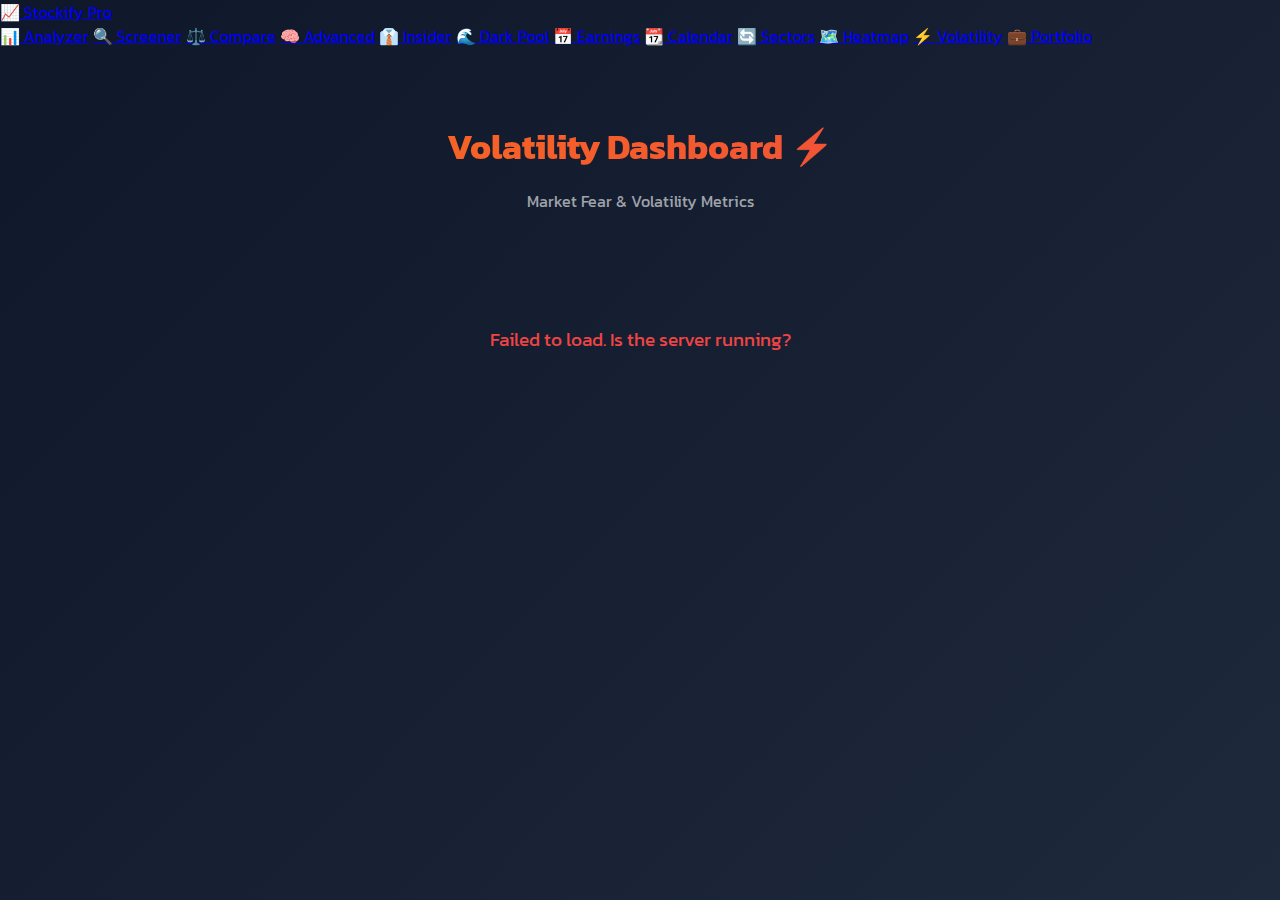
<file: volatility.html>
<!DOCTYPE html>
<html lang="en">

<head>
    <meta charset="UTF-8">
    <meta name="viewport" content="width=device-width, initial-scale=1.0">
    <title>Volatility Dashboard | Stockify Pro</title>
    <link rel="preconnect" href="https://fonts.googleapis.com">
    <link rel="preconnect" href="https://fonts.gstatic.com" crossorigin>
    <link
        href="https://fonts.googleapis.com/css2?family=Kanit:wght@300;400;500;600&family=Outfit:wght@400;500;700&display=swap"
        rel="stylesheet">
    <link rel="stylesheet" href="css/style.css">
    <style>
        .vol-container {
            padding: 1rem;
            max-width: 1400px;
            margin: 0 auto;
        }

        .vix-hero {
            background: linear-gradient(145deg, rgba(30, 41, 59, 0.95), rgba(15, 23, 42, 0.98));
            border-radius: 24px;
            padding: 3rem;
            text-align: center;
            margin-bottom: 2rem;
            border: 1px solid rgba(255, 255, 255, 0.08);
            position: relative;
            overflow: hidden;
            box-shadow: 0 20px 50px rgba(0, 0, 0, 0.3);
        }

        .vix-hero::before {
            content: '';
            position: absolute;
            top: -50%;
            left: -50%;
            width: 200%;
            height: 200%;
            background: radial-gradient(circle at center, rgba(139, 92, 246, 0.15), transparent 50%);
            animation: pulse 4s ease-in-out infinite;
        }

        @keyframes pulse {

            0%,
            100% {
                opacity: 0.5;
                transform: scale(1);
            }

            50% {
                opacity: 1;
                transform: scale(1.1);
            }
        }

        .vix-label {
            font-size: 0.9rem;
            color: rgba(255, 255, 255, 0.5);
            text-transform: uppercase;
            letter-spacing: 3px;
            margin-bottom: 0.5rem;
            position: relative;
        }

        .vix-value {
            font-size: 6rem;
            font-weight: 700;
            line-height: 1;
            margin: 0.5rem 0;
            font-family: 'Outfit', sans-serif;
            position: relative;
        }

        .vix-status {
            font-size: 1.6rem;
            font-weight: 600;
            margin: 1rem 0;
            position: relative;
        }

        .vix-change {
            font-size: 1.1rem;
            padding: 0.6rem 1.5rem;
            border-radius: 25px;
            display: inline-block;
            font-weight: 600;
            position: relative;
        }

        .vix-range {
            display: flex;
            justify-content: center;
            gap: 4rem;
            margin-top: 2rem;
            color: rgba(255, 255, 255, 0.7);
            position: relative;
        }

        .vix-range-item {
            text-align: center;
        }

        .vix-range-value {
            font-size: 1.8rem;
            font-weight: 600;
            font-family: 'Outfit', sans-serif;
        }

        .dashboard-grid {
            display: grid;
            grid-template-columns: repeat(auto-fit, minmax(350px, 1fr));
            gap: 1.5rem;
        }

        .dash-card {
            background: linear-gradient(145deg, rgba(30, 41, 59, 0.9), rgba(15, 23, 42, 0.9));
            border: 1px solid rgba(255, 255, 255, 0.08);
            border-radius: 20px;
            padding: 1.75rem;
            transition: all 0.3s ease;
        }

        .dash-card:hover {
            transform: translateY(-4px);
            box-shadow: 0 15px 35px rgba(0, 0, 0, 0.3);
        }

        .dash-card h3 {
            margin: 0 0 1.25rem 0;
            color: white;
            font-size: 1.1rem;
            display: flex;
            align-items: center;
            gap: 0.6rem;
        }

        .fear-meter {
            height: 14px;
            background: linear-gradient(90deg, #22c55e 0%, #84cc16 25%, #fbbf24 50%, #f97316 75%, #ef4444 100%);
            border-radius: 7px;
            position: relative;
            margin: 2rem 0;
            box-shadow: 0 4px 15px rgba(0, 0, 0, 0.2);
        }

        .fear-pointer {
            position: absolute;
            top: -10px;
            width: 6px;
            height: 34px;
            background: white;
            border-radius: 3px;
            transform: translateX(-50%);
            box-shadow: 0 4px 12px rgba(0, 0, 0, 0.4);
            transition: left 0.8s cubic-bezier(0.4, 0, 0.2, 1);
        }

        .fear-labels {
            display: flex;
            justify-content: space-between;
            font-size: 0.75rem;
            color: rgba(255, 255, 255, 0.5);
            margin-top: 0.75rem;
        }

        .atr-table {
            width: 100%;
            border-collapse: collapse;
        }

        .atr-table th,
        .atr-table td {
            padding: 1rem;
            text-align: left;
            border-bottom: 1px solid rgba(255, 255, 255, 0.05);
        }

        .atr-table th {
            color: rgba(255, 255, 255, 0.5);
            font-weight: 500;
            font-size: 0.8rem;
            text-transform: uppercase;
            letter-spacing: 0.5px;
        }

        .atr-table tr:hover {
            background: rgba(255, 255, 255, 0.02);
        }

        .atr-bar {
            height: 8px;
            background: rgba(255, 255, 255, 0.08);
            border-radius: 4px;
            overflow: hidden;
        }

        .atr-fill {
            height: 100%;
            background: linear-gradient(90deg, #8b5cf6, #ec4899);
            border-radius: 4px;
            transition: width 0.6s ease;
        }

        .stat-box {
            background: rgba(255, 255, 255, 0.03);
            border: 1px solid rgba(255, 255, 255, 0.05);
            border-radius: 16px;
            padding: 1.25rem;
            text-align: center;
            transition: all 0.3s ease;
        }

        .stat-box:hover {
            background: rgba(255, 255, 255, 0.05);
            transform: translateY(-2px);
        }

        .stat-box-value {
            font-size: 2rem;
            font-weight: 700;
            margin-bottom: 0.4rem;
            font-family: 'Outfit', sans-serif;
        }

        .stat-box-label {
            font-size: 0.8rem;
            color: rgba(255, 255, 255, 0.5);
        }

        .market-stats {
            display: grid;
            grid-template-columns: repeat(2, 1fr);
            gap: 1rem;
        }

        #loading {
            text-align: center;
            padding: 5rem;
            color: rgba(255, 255, 255, 0.6);
            font-size: 1.2rem;
        }

        .page-header {
            text-align: center;
            padding: 2rem 1rem 1rem;
        }

        .page-header h1 {
            font-size: 2.2rem;
            margin-bottom: 0.5rem;
            background: linear-gradient(to right, #f97316, #ef4444);
            -webkit-background-clip: text;
            background-clip: text;
            -webkit-text-fill-color: transparent;
        }

        .page-header p {
            color: rgba(255, 255, 255, 0.6);
        }

        @media (max-width: 768px) {
            .vix-value {
                font-size: 4rem;
            }

            .vix-range {
                gap: 2rem;
            }

            .market-stats {
                grid-template-columns: 1fr;
            }
        }
    </style>
</head>

<body>
    <nav class="navbar">
        <a href="index.html" class="logo">📈 Stockify Pro</a>
        <div class="nav-links">
            <a href="index.html" data-i18n="nav_analyzer">📊 Analyzer</a>
            <a href="screener.html" data-i18n="nav_screener">🔍 Screener</a>
            <a href="compare.html" data-i18n="nav_compare">⚖️ Compare</a>
            <a href="advanced.html" data-i18n="nav_advanced">🧠 Advanced</a>
            <a href="insider.html" data-i18n="nav_insider">👔 Insider</a>
            <a href="darkpool.html" data-i18n="nav_darkpool">🌊 Dark Pool</a>
            <a href="earnings.html" data-i18n="nav_earnings">📅 Earnings</a>
            <a href="calendar.html" data-i18n="nav_calendar">📆 Calendar</a>
            <a href="sectors.html" data-i18n="nav_sectors">🔄 Sectors</a>
            <a href="heatmap.html" data-i18n="nav_heatmap">🗺️ Heatmap</a>
            <a href="volatility.html" class="active" data-i18n="nav_volatility">⚡ Volatility</a>
            <a href="portfolio.html" data-i18n="nav_portfolio">💼 Portfolio</a>
        </div>
    </nav>

    <main class="vol-container">
        <div class="page-header">
            <h1 data-i18n="vol_title">⚡ Volatility Dashboard</h1>
            <p data-i18n="vol_sub">Market Fear & Volatility Metrics</p>
        </div>

        <div id="loading">
            <span data-i18n="loading">Loading volatility data... ⏳</span>
        </div>

        <div id="content" style="display: none;">
            <!-- VIX Hero Section -->
            <div class="vix-hero">
                <div class="vix-label" data-i18n="vol_vix">CBOE Volatility Index (VIX)</div>
                <div class="vix-value" id="vix-value">--</div>
                <div class="vix-status" id="vix-status">Loading...</div>
                <div class="vix-change" id="vix-change">-</div>
                <div class="vix-range">
                    <div class="vix-range-item">
                        <div class="vix-range-value" id="vix-low">--</div>
                        <div>30D Low</div>
                    </div>
                    <div class="vix-range-item">
                        <div class="vix-range-value" id="vix-high">--</div>
                        <div>30D High</div>
                    </div>
                </div>
            </div>

            <div class="dashboard-grid">
                <!-- Fear & Greed Meter -->
                <div class="dash-card">
                    <h3>😱 <span data-i18n="vol_fear_meter">Fear & Greed Meter</span></h3>
                    <div class="fear-meter">
                        <div class="fear-pointer" id="fear-pointer" style="left: 50%;"></div>
                    </div>
                    <div class="fear-labels">
                        <span data-i18n="vol_extreme_greed">Extreme Greed</span>
                        <span data-i18n="vol_neutral">Neutral</span>
                        <span data-i18n="vol_extreme_fear">Extreme Fear</span>
                    </div>
                    <div class="stat-box" style="margin-top: 1.5rem;">
                        <div class="stat-box-value" id="fear-score">--</div>
                        <div class="stat-box-label" data-i18n="vol_fear_score">Fear Score (based on VIX)</div>
                    </div>
                </div>

                <!-- Market Overview -->
                <div class="dash-card">
                    <h3>📊 <span data-i18n="vol_market_overview">Market Overview</span></h3>
                    <div class="market-stats">
                        <div class="stat-box">
                            <div class="stat-box-value" id="spy-price">--</div>
                            <div class="stat-box-label" data-i18n="vol_spy_price">SPY Price</div>
                        </div>
                        <div class="stat-box">
                            <div class="stat-box-value" id="hist-vol">--</div>
                            <div class="stat-box-label" data-i18n="vol_hist_vol">Historical Vol (20D)</div>
                        </div>
                        <div class="stat-box">
                            <div class="stat-box-value" id="market-trend">--</div>
                            <div class="stat-box-label" data-i18n="vol_market_trend">Market Trend</div>
                        </div>
                        <div class="stat-box">
                            <div class="stat-box-value" id="pcr">--</div>
                            <div class="stat-box-label" data-i18n="vol_pcr">P/C Ratio (Proxy)</div>
                        </div>
                    </div>
                </div>

                <!-- ATR Rankings -->
                <div class="dash-card" style="grid-column: 1 / -1;">
                    <h3>🔥 <span data-i18n="vol_atr_ranking">Most Volatile Stocks (ATR Ranking)</span></h3>
                    <table class="atr-table">
                        <thead>
                            <tr>
                                <th data-i18n="col_symbol">Symbol</th>
                                <th data-i18n="col_price">Price</th>
                                <th data-i18n="vol_atr">ATR ($)</th>
                                <th data-i18n="vol_atr_pct">ATR %</th>
                                <th data-i18n="vol_daily_range">Daily Range</th>
                                <th>Volatility</th>
                            </tr>
                        </thead>
                        <tbody id="atr-body">
                            <!-- JS Populated -->
                        </tbody>
                    </table>
                </div>
            </div>

            <div style="text-align: center; padding: 1.5rem; color: rgba(255,255,255,0.4); font-size: 0.8rem;">
                <span id="update-time">Last updated: -</span>
            </div>
        </div>
    </main>

    <!-- Language Switcher -->
    <div id="lang-switcher"></div>

    <script src="js/core/i18n.js"></script>
    <script>
        // i18n is already initialized globally by i18n.js

        async function loadVolatility() {
            try {
                const res = await fetch('http://localhost:5000/volatility');
                const data = await res.json();

                if (data.error) {
                    document.getElementById('loading').innerHTML = `<span style="color:#ef4444;">Error: ${data.error}</span>`;
                    return;
                }

                document.getElementById('loading').style.display = 'none';
                document.getElementById('content').style.display = 'block';

                // VIX Section
                const vix = data.vix;
                document.getElementById('vix-value').textContent = vix.current;
                document.getElementById('vix-value').style.color = vix.color;
                document.getElementById('vix-value').style.textShadow = `0 0 30px ${vix.color}50`;

                // Translate status
                let statusText = vix.status;
                if (vix.status === 'EXTREME GREED') statusText = i18n.t('vol_extreme_greed');
                else if (vix.status === 'LOW FEAR') statusText = i18n.t('vol_low_fear');
                else if (vix.status === 'NEUTRAL') statusText = i18n.t('vol_neutral');
                else if (vix.status === 'ELEVATED FEAR') statusText = i18n.t('vol_elevated_fear');
                else if (vix.status === 'EXTREME FEAR') statusText = i18n.t('vol_extreme_fear');

                document.getElementById('vix-status').textContent = statusText;
                document.getElementById('vix-status').style.color = vix.color;

                const changeEl = document.getElementById('vix-change');
                const sign = vix.change >= 0 ? '+' : '';
                changeEl.textContent = `${sign}${vix.change.toFixed(2)}% Today`;
                changeEl.style.background = vix.change >= 0 ? 'rgba(239, 68, 68, 0.2)' : 'rgba(34, 197, 94, 0.2)';
                changeEl.style.color = vix.change >= 0 ? '#ef4444' : '#22c55e';

                document.getElementById('vix-low').textContent = vix.low_30d;
                document.getElementById('vix-high').textContent = vix.high_30d;

                // Fear Meter (VIX 10-40 range mapped to 0-100%)
                const fearPct = Math.min(Math.max((vix.current - 10) / 30 * 100, 0), 100);
                document.getElementById('fear-pointer').style.left = `${fearPct}%`;
                document.getElementById('fear-score').textContent = Math.round(fearPct);
                document.getElementById('fear-score').style.color = vix.color;

                // Market Stats
                const market = data.market;
                document.getElementById('spy-price').textContent = `$${market.spy_price}`;
                document.getElementById('hist-vol').textContent = `${market.hist_volatility}%`;
                document.getElementById('hist-vol').style.color = market.hist_volatility > 20 ? '#f97316' : '#22c55e';

                const trendEl = document.getElementById('market-trend');
                trendEl.textContent = market.trend;
                trendEl.style.color = market.trend === 'BULLISH' ? '#22c55e' : (market.trend === 'BEARISH' ? '#ef4444' : '#fbbf24');

                document.getElementById('pcr').textContent = market.pcr;
                document.getElementById('pcr').style.color = market.pcr > 1 ? '#ef4444' : '#22c55e';

                // ATR Table
                const tbody = document.getElementById('atr-body');
                tbody.innerHTML = '';

                const maxAtr = Math.max(...data.atr_rankings.map(a => a.atr_pct));

                data.atr_rankings.forEach((stock, i) => {
                    const barWidth = (stock.atr_pct / maxAtr) * 100;
                    const tr = document.createElement('tr');
                    tr.innerHTML = `
                        <td style="font-weight: 600; color: white;">${stock.symbol}</td>
                        <td style="font-family: 'Outfit', sans-serif;">$${stock.price}</td>
                        <td style="font-family: 'Outfit', sans-serif;">$${stock.atr}</td>
                        <td style="color: ${stock.atr_pct > 5 ? '#ef4444' : '#fbbf24'}; font-weight: 600; font-family: 'Outfit', sans-serif;">${stock.atr_pct}%</td>
                        <td style="font-family: 'Outfit', sans-serif;">${stock.daily_range}%</td>
                        <td style="width: 150px;">
                            <div class="atr-bar">
                                <div class="atr-fill" style="width: ${barWidth}%;"></div>
                            </div>
                        </td>
                    `;
                    tbody.appendChild(tr);
                });

                // Update time
                document.getElementById('update-time').textContent = `Last updated: ${new Date(data.updated).toLocaleString()}`;

            } catch (err) {
                console.error(err);
                document.getElementById('loading').innerHTML = `<span style="color:#ef4444;">Failed to load. Is the server running?</span>`;
            }
        }

        loadVolatility();

        // Re-render on language change
        window.addEventListener('langChange', () => {
            i18n.updatePage();
            loadVolatility();
        });

        setInterval(loadVolatility, 60000); // Refresh every minute
    </script>
</body>

</html>
</file>
<file: css/style.css>
:root {
    /* Premium Dark Theme Palette */
    --bg-gradient-start: #0f172a;
    --bg-gradient-end: #1e293b;

    /* Glass Colors */
    --glass-bg: rgba(30, 41, 59, 0.65);
    --glass-border: rgba(255, 255, 255, 0.08);
    --glass-shadow: 0 8px 32px 0 rgba(0, 0, 0, 0.3);

    /* Text */
    --text-primary: #f1f5f9;
    --text-secondary: #94a3b8;
    --text-muted: #64748b;

    /* Accents (Soft Neon) */
    --accent-color: #3b82f6;
    /* Blue */
    --accent-hover: #2563eb;
    --success-color: #34d399;
    /* Soft Emerald */
    --danger-color: #f87171;
    /* Soft Red */
    --warning-color: #fbbf24;
    /* Amber */

    /* Layout */
    --card-radius: 16px;
    --font-ui: 'Kanit', sans-serif;
    --font-data: 'Outfit', sans-serif;
}

* {
    box-sizing: border-box;
}

body {
    font-family: var(--font-ui);
    background: linear-gradient(135deg, var(--bg-gradient-start), var(--bg-gradient-end));
    color: var(--text-primary);
    margin: 0;
    min-height: 100vh;
    padding-bottom: 2rem;
    overflow-x: hidden;
}

/* Animations */
@keyframes fadeIn {
    from {
        opacity: 0;
        transform: translateY(10px);
    }

    to {
        opacity: 1;
        transform: translateY(0);
    }
}

@keyframes pulse-glow {
    0% {
        box-shadow: 0 0 0 0 rgba(59, 130, 246, 0.4);
    }

    70% {
        box-shadow: 0 0 0 10px rgba(59, 130, 246, 0);
    }

    100% {
        box-shadow: 0 0 0 0 rgba(59, 130, 246, 0);
    }
}

.container {
    max-width: 1200px;
    /* Wider container */
    margin: 0 auto;
    padding: 1rem;
    animation: fadeIn 0.8s ease-out;
}

/* Header */
header {
    text-align: center;
    padding: 3rem 1rem 2rem;
}

header h1 {
    font-family: var(--font-data);
    font-weight: 800;
    font-size: 3rem;
    margin: 0;
    background: linear-gradient(to right, #60a5fa, #34d399);
    -webkit-background-clip: text;
    -webkit-text-fill-color: transparent;
    letter-spacing: -1px;
}

.subtitle {
    color: var(--text-secondary);
    font-size: 1.1rem;
    font-weight: 300;
    margin-top: 0.5rem;
}

/* Navigation */
.nav-bar {
    display: flex;
    justify-content: center;
    gap: 1rem;
    margin-bottom: 2.5rem;
    flex-wrap: wrap;
}

.nav-link {
    text-decoration: none;
    color: var(--text-secondary);
    font-weight: 500;
    padding: 0.75rem 1.5rem;
    border-radius: 50px;
    /* Pill shape */
    transition: all 0.3s ease;
    background: rgba(255, 255, 255, 0.03);
    border: 1px solid transparent;
}

.nav-link.active {
    background: rgba(59, 130, 246, 0.15);
    color: #60a5fa;
    border-color: rgba(59, 130, 246, 0.3);
    box-shadow: 0 0 15px rgba(59, 130, 246, 0.1);
}

.nav-link:hover:not(.active) {
    background: rgba(255, 255, 255, 0.08);
    transform: translateY(-2px);
    color: var(--text-primary);
}

/* Glass Card */
.card {
    background: var(--glass-bg);
    backdrop-filter: blur(12px);
    -webkit-backdrop-filter: blur(12px);
    border: 1px solid var(--glass-border);
    border-radius: var(--card-radius);
    padding: 2rem;
    margin-bottom: 2rem;
    box-shadow: var(--glass-shadow);
}

/* Search Box */
.search-container {
    max-width: 600px;
    margin: 0 auto;
    position: relative;
    z-index: 100;
}

.search-box {
    display: flex;
    gap: 0.5rem;
    background: rgba(15, 23, 42, 0.6);
    padding: 0.5rem;
    border-radius: 12px;
    border: 1px solid var(--glass-border);
    transition: all 0.3s;
}

.search-box:focus-within {
    border-color: var(--accent-color);
    box-shadow: 0 0 20px rgba(59, 130, 246, 0.2);
}

.search-box input {
    flex: 1;
    padding: 1rem;
    font-size: 1.1rem;
    background: transparent;
    border: none;
    color: white;
    font-family: var(--font-ui);
    outline: none;
}

.search-box button {
    padding: 0 2rem;
    background: var(--accent-color);
    color: white;
    border: none;
    border-radius: 8px;
    font-weight: 600;
    font-size: 1rem;
    cursor: pointer;
    transition: all 0.2s;
}

.search-box button:hover {
    background: var(--accent-hover);
    transform: scale(1.02);
}

/* Discovery Cards */
#discovery-grid {
    display: grid;
    grid-template-columns: repeat(auto-fill, minmax(220px, 1fr));
    gap: 1.25rem;
}

.discovery-card {
    background: rgba(255, 255, 255, 0.02);
    border: 1px solid var(--glass-border);
    border-radius: 16px;
    padding: 1.25rem;
    cursor: pointer;
    transition: all 0.3s cubic-bezier(0.4, 0, 0.2, 1);
    position: relative;
    overflow: hidden;
}

.discovery-card::before {
    content: '';
    position: absolute;
    top: 0;
    left: 0;
    right: 0;
    height: 3px;
    background: linear-gradient(90deg, transparent, var(--accent-color), transparent);
    opacity: 0.5;
}

.discovery-card:hover {
    transform: translateY(-8px);
    background: rgba(255, 255, 255, 0.05);
    border-color: rgba(255, 255, 255, 0.15);
    box-shadow: 0 15px 30px rgba(0, 0, 0, 0.4);
}

.disc-symbol {
    font-family: var(--font-data);
    font-size: 1.4rem;
    font-weight: 700;
    color: var(--text-primary);
    margin-bottom: 0.2rem;
    display: block;
}

.disc-price {
    font-family: var(--font-data);
    font-size: 1.2rem;
    font-weight: 500;
}

.disc-tag {
    font-size: 0.7rem;
    text-transform: uppercase;
    letter-spacing: 0.5px;
    padding: 4px 8px;
    border-radius: 4px;
    background: rgba(255, 255, 255, 0.05);
    color: var(--text-muted);
    display: inline-block;
    margin-bottom: 0.75rem;
}

/* Data Display */
.market-header {
    display: flex;
    justify-content: space-between;
    align-items: center;
    border-bottom: 1px solid var(--glass-border);
    padding-bottom: 1.5rem;
    margin-bottom: 1.5rem;
}

.price-display {
    font-family: var(--font-data);
    font-size: 3.5rem;
    font-weight: 700;
    line-height: 1;
}

.change-display {
    font-family: var(--font-data);
    font-size: 1.5rem;
    font-weight: 500;
    padding: 0.25rem 0.75rem;
    border-radius: 8px;
    margin-left: 1rem;
}

.text-up {
    color: var(--success-color);
    background: rgba(52, 211, 153, 0.1);
}

.text-down {
    color: var(--danger-color);
    background: rgba(248, 113, 113, 0.1);
}

/* Stats Grid */
.stats-grid {
    display: grid;
    grid-template-columns: repeat(2, 1fr);
    /* 2 columns on desktop for better readability */
    gap: 1.5rem;
    margin-bottom: 2rem;
}

.stat-item {
    background: rgba(255, 255, 255, 0.03);
    padding: 1rem;
    border-radius: 12px;
    display: flex;
    justify-content: space-between;
    align-items: center;
}

.stat-label {
    color: var(--text-secondary);
    font-size: 0.9rem;
}

.stat-value {
    font-family: var(--font-data);
    font-weight: 600;
    font-size: 1.1rem;
}

/* Company Section */
#company-section {
    display: grid;
    grid-template-columns: 2fr 1fr;
    gap: 2rem;
    margin-top: 2rem;
    padding-top: 2rem;
    border-top: 1px solid var(--glass-border);
}

.profile-card,
.holders-card {
    background: rgba(0, 0, 0, 0.2);
    border-radius: 12px;
    padding: 1.5rem;
}

.info-list {
    list-style: none;
    padding: 0;
    margin: 0;
}

.info-list li {
    display: flex;
    justify-content: space-between;
    padding: 0.75rem 0;
    border-bottom: 1px solid rgba(255, 255, 255, 0.05);
}

.info-list li:last-child {
    border-bottom: none;
}

.holder-val {
    font-family: var(--font-data);
    color: var(--accent-color);
    font-weight: bold;
}

/* Analysis Markdown */
#result-output {
    line-height: 1.8;
    color: var(--text-primary);
}

#result-output h1,
#result-output h2,
#result-output h3 {
    color: var(--text-primary);
    margin-top: 1.5rem;
    font-weight: 600;
}

#result-output strong {
    color: white;
}

#result-output ul {
    color: var(--text-secondary);
}

/* Trading Panel */
#trading-panel {
    border: 1px solid rgba(59, 130, 246, 0.3) !important;
    background: linear-gradient(to right, rgba(59, 130, 246, 0.05), rgba(30, 41, 59, 0.4)) !important;
}

.form-group label {
    display: block;
    margin-bottom: 0.5rem;
    color: var(--text-secondary);
    font-size: 0.9rem;
}

.form-group input,
.form-group select {
    width: 100%;
    padding: 0.75rem;
    background: rgba(0, 0, 0, 0.3);
    border: 1px solid var(--glass-border);
    border-radius: 8px;
    color: white;
    font-family: var(--font-ui);
}

.btn-primary {
    background: linear-gradient(135deg, var(--accent-color), var(--accent-hover));
    color: white;
    border: none;
    padding: 0.75rem 1.5rem;
    border-radius: 8px;
    font-weight: 600;
    cursor: pointer;
    transition: all 0.3s;
    box-shadow: 0 4px 6px rgba(59, 130, 246, 0.3);
}

.btn-primary:hover {
    transform: translateY(-2px);
    box-shadow: 0 8px 15px rgba(59, 130, 246, 0.4);
}

/* Spinner */
.spinner {
    width: 50px;
    height: 50px;
    position: relative;
    margin: 2rem auto;
}

.double-bounce1,
.double-bounce2 {
    width: 100%;
    height: 100%;
    border-radius: 50%;
    background-color: var(--accent-color);
    opacity: 0.6;
    position: absolute;
    top: 0;
    left: 0;
    animation: sk-bounce 2.0s infinite ease-in-out;
}

.double-bounce2 {
    animation-delay: -1.0s;
}

@keyframes sk-bounce {

    0%,
    100% {
        transform: scale(0.0);
    }

    50% {
        transform: scale(1.0);
    }
}

/* Mobile */
@media (max-width: 768px) {
    header h1 {
        font-size: 2.5rem;
    }

    .price-display {
        font-size: 2.5rem;
    }

    #company-section {
        grid-template-columns: 1fr;
    }

    .stats-grid {
        grid-template-columns: 1fr;
    }

    #discovery-grid {
        grid-template-columns: 1fr 1fr;
        /* 2 cols on mobile */
    }
}
</file>
